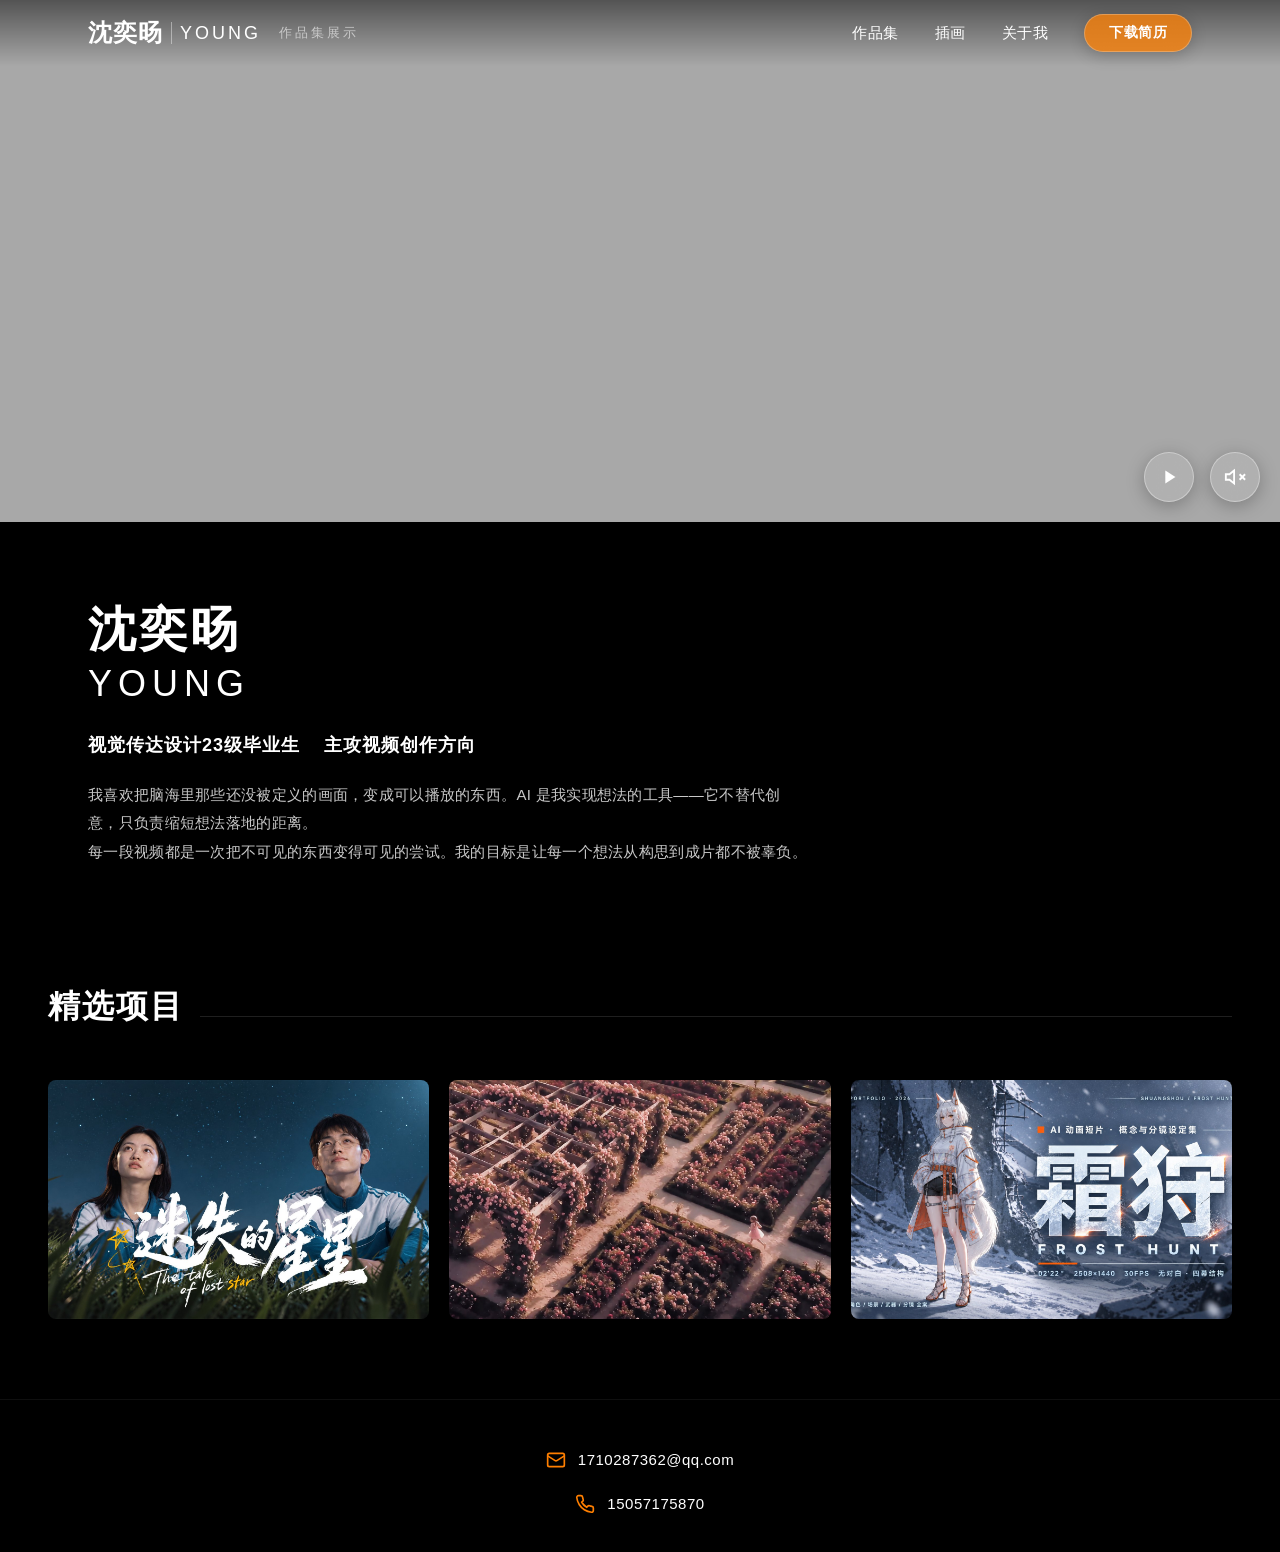
<file: index.html>
<!DOCTYPE html>
<html lang="zh-CN">
<head>
  <meta charset="UTF-8"/>
  <meta name="viewport" content="width=device-width, initial-scale=1.0, maximum-scale=1.0, user-scalable=no"/>
  <title>沈奕旸 YOUNG — 视频创作作品集</title>
  <meta name="description" content="视觉传达设计毕业生，主攻视频创作方向。用视频和AI，把脑海里的画面搬进现实。"/>
  <link rel="preconnect" href="https://1710287362-cpu.github.io"/>
  <link rel="preconnect" href="https://cdn.jsdelivr.net" crossorigin/>
  <link rel="stylesheet" href="./styles/base.css?v=20261111a"/>
  <link rel="stylesheet" href="./styles/home.css?v=20261021b"/>
  <link rel="icon" href="data:image/svg+xml,&lt;svg xmlns='http://www.w3.org/2000/svg' viewBox='0 0 100 100'&gt;&lt;text y='.9em' font-size='90'&gt;Y&lt;/text&gt;&lt;/svg&gt;"/>
</head>
<body class="page-home">

  <!-- ========== 导航栏 ========== -->
  <nav class="site-nav" id="siteNav">
    <div class="nav-inner">
      <a class="brand" href="./index.html">
        <span class="cn">沈奕旸</span>
        <span class="sep"></span>
        <span class="en">YOUNG</span>
        <span class="brand-tag">作品集展示</span>
      </a>
      <div class="nav-right">
        <a class="nav-link" href="./works.html">作品集</a>
        <a class="nav-link" href="./illustrations.html">插画</a>
        <a class="nav-link" href="./about.html">关于我</a>
        <button class="btn-resume" id="btnResume">下载简历</button>
      </div>
    </div>
  </nav>

  <!-- ========== 首屏 ========== -->
  <section class="hero" id="hero">
    <!-- 上半区：视频 -->
    <div class="hero-top">
      <video id="heroVideo" x5-video-player-type="h5" x5-video-player-fullscreen="false" x5-video-orientation="portrait" preload="auto" disablepictureinpicture src="https://lost-stars-100053681187-1505501647.cos.ap-guangzhou.myqcloud.com/portfolio/assets/videos/home.mp4" autoplay="" muted="" loop="" playsinline="" webkit-playsinline="" x5-playsinline=""></video>
      <!-- 视频控制按钮：右下角 -->
      <div class="video-controls">
        <button class="video-ctrl-btn" id="btnPlayPause" aria-label="播放/暂停">
          <svg class="ctrl-icon icon-play" viewBox="0 0 24 24" fill="currentColor"><path d="M8 5v14l11-7z"/></svg>
          <svg class="ctrl-icon icon-pause" viewBox="0 0 24 24" fill="currentColor" style="display:none"><path d="M6 4h4v16H6zM14 4h4v16h-4z"/></svg>
        </button>
        <button class="video-ctrl-btn" id="btnMute" aria-label="静音/取消静音">
          <svg class="ctrl-icon icon-vol-on" viewBox="0 0 24 24" fill="none" stroke="currentColor" stroke-width="2"><path d="M11 5L6 9H2v6h4l5 4V5z"/><path d="M19.07 4.93a10 10 0 010 14.14M15.54 8.46a5 5 0 010 7.07"/></svg>
          <svg class="ctrl-icon icon-vol-off" viewBox="0 0 24 24" fill="none" stroke="currentColor" stroke-width="2" style="display:none"><path d="M11 5L6 9H2v6h4l5 4V5z"/><line x1="23" y1="9" x2="17" y2="15"/><line x1="17" y1="9" x2="23" y2="15"/></svg>
        </button>
      </div>
    </div>

    <!-- 下半区：内容（居中容器 + 左对齐，容器宽与导航一致） -->
    <div class="hero-bottom">
      <div class="hero-inner">
        <div class="hero-name-cn">沈奕旸</div>
        <div class="hero-name-en">YOUNG</div>
        <div class="hero-role">视觉传达设计23级毕业生 &nbsp;&nbsp; 主攻视频创作方向</div>
        <p class="hero-bio">
          我喜欢把脑海里那些还没被定义的画面，变成可以播放的东西。AI 是我实现想法的工具——它不替代创意，只负责缩短想法落地的距离。<br/>
          每一段视频都是一次把不可见的东西变得可见的尝试。我的目标是让每一个想法从构思到成片都不被辜负。
        </p>
      </div>
    </div>
  </section>

  <!-- ========== 精选项目 ========== -->
  <section class="projects-section" id="projects">
    <div class="section-header">
      <h2 class="section-title">精选项目</h2>
      <div class="section-line"></div>
    </div>
    <div class="projects-grid" id="projectsGrid">
      <div class="project-card" data-link="./external/lost-stars-show/index.html" data-title="迷失的星星 · 书本展示网站">
        <img class="project-thumb" src="./assets/images/lost-stars-cover.jpg" alt="《迷失的星星》封面"/>
        <div class="project-overlay">
          <div class="project-name">迷失的星星</div>
          <div class="project-tag">创意短片</div>
          <div class="project-hint">查看完整项目 ↗</div>
        </div>
      </div>
      <div class="project-card" data-link="./external/lafting-site/index.html" data-title="莱福汀 LAFTING · 品牌展示站">
        <img class="project-thumb" src="./assets/images/lafting-cover.jpg" alt="《莱福汀面霜TVC》封面"/>
        <div class="project-overlay">
          <div class="project-name">莱福汀面霜TVC</div>
          <div class="project-tag">创意广告</div>
          <div class="project-hint">查看完整项目 ↗</div>
        </div>
      </div>
      <div class="project-card" data-link="./external/shuangshou/index.html" data-title="霜狩 · 互动展示网站">
        <img class="project-thumb" src="./assets/images/shuangshou-cover.jpg" alt="《霜狩》封面"/>
        <div class="project-overlay">
          <div class="project-name">霜狩</div>
          <div class="project-tag">动画设计</div>
          <div class="project-hint">查看完整项目 ↗</div>
        </div>
      </div>
    </div>
  </section>

  <!-- ========== 底部联系方式 ========== -->
  <footer class="site-footer">
    <div class="footer-contact">
      <div class="contact-item">
        <svg class="icon" viewBox="0 0 24 24" fill="none" stroke="currentColor" stroke-width="2"><rect x="2" y="4" width="20" height="16" rx="2"></rect><path d="m22 7-8.97 5.7a1.94 1.94 0 0 1-2.06 0L2 7"></path></svg>
        <span>1710287362@qq.com</span>
      </div>
      <div class="contact-item">
        <svg class="icon" viewBox="0 0 24 24" fill="none" stroke="currentColor" stroke-width="2"><path d="M22 16.92v3a2 2 0 0 1-2.18 2 19.79 19.79 0 0 1-8.63-3.07 19.5 19.5 0 0 1-6-6 19.79 19.79 0 0 1-3.07-8.67A2 2 0 0 1 4.11 2h3a2 2 0 0 1 2 1.72c.127.96.361 1.903.7 2.81a2 2 0 0 1-.45 2.11L8.09 9.91a16 16 0 0 0 6 6l1.27-1.27a2 2 0 0 1 2.11-.45c.907.339 1.85.573 2.81.7A2 2 0 0 1 22 16.92z"></path></svg>
        <span>15057175870</span>
      </div>
    </div>
  </footer>

  <!-- ========== 下载简历弹窗 ========== -->
  <div class="modal-overlay" id="resumeModal">
    <div class="modal-box">
      <h3>下载简历</h3>
      <p>简历正在上传中，完成后即可下载。<br/>你也可以直接通过邮件联系我。</p>
      <div class="modal-actions">
        <a class="modal-btn download" href="mailto:1710287362@qq.com">邮件联系</a>
        <button class="modal-btn cancel" id="closeModal">关闭</button>
      </div>
    </div>
  </div>

  <!-- ========== 项目视频弹窗 ========== -->
  <div class="video-modal" id="videoModal">
    <button class="video-modal-close" id="closeVideoModal">✕</button>
    <video id="modalVideo" controls="" controlsList="nodownload noplaybackrate noremoteplayback" disablepictureinpicture playsinline="" webkit-playsinline="" x5-playsinline=""></video>
  </div>

  <!-- ========== 站内网站预览（沉浸式打开外部链接） ========== -->
  <div class="site-viewer" id="siteViewer">
    <div class="site-viewer-bar">
      <button class="site-viewer-back" id="siteViewerBack">
        <svg viewBox="0 0 24 24" fill="none" stroke="currentColor" stroke-width="2.5"><path d="M19 12H5M12 19l-7-7 7-7"/></svg>
        返回作品集
      </button>
      <div class="site-viewer-title" id="siteViewerTitle"></div>
      <button class="site-viewer-newtab" id="siteViewerNewTab">在新标签页打开</button>
    </div>
    <div class="site-viewer-loading" id="siteViewerLoading">
      <div class="spinner"></div>
    </div>
    <iframe id="siteFrame" src="" title="项目网站预览"></iframe>
  </div>

  <script src="./scripts/main.js?v=20261111e"></script>

</body></html>
</file>
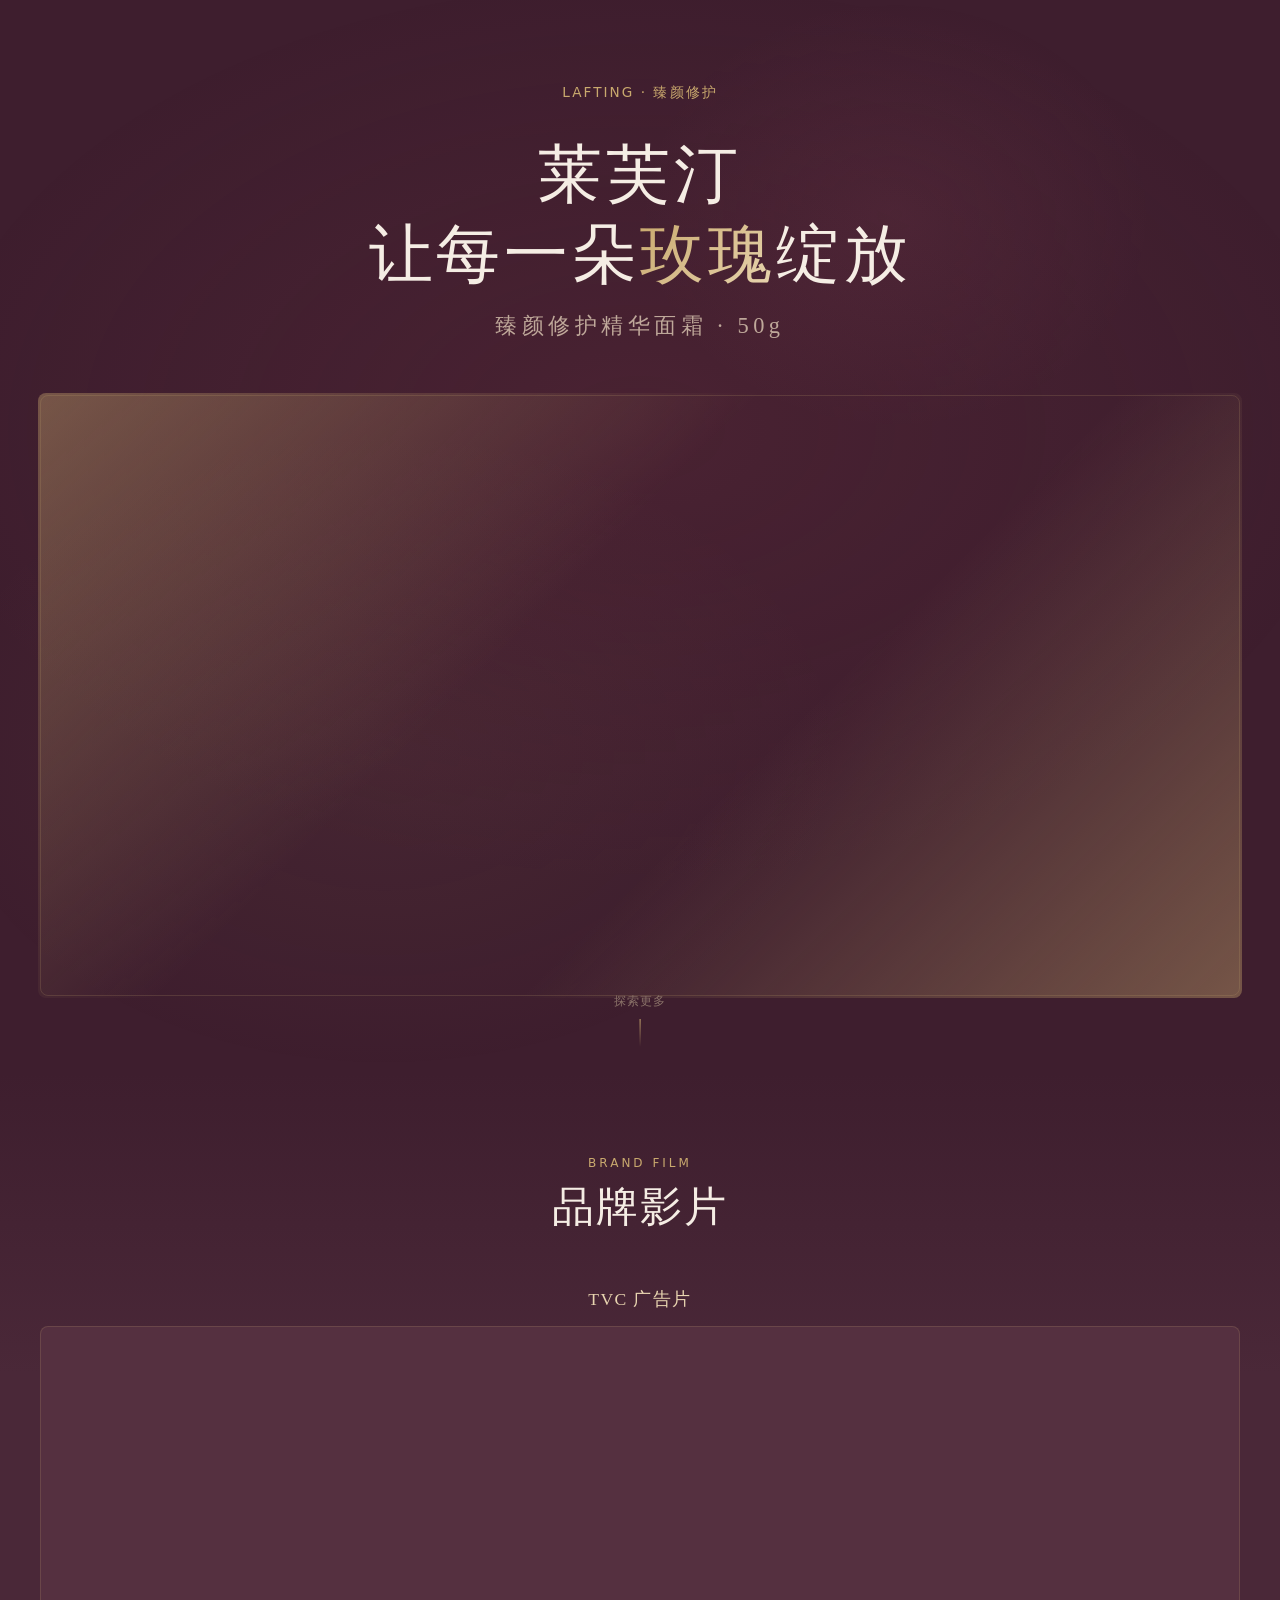
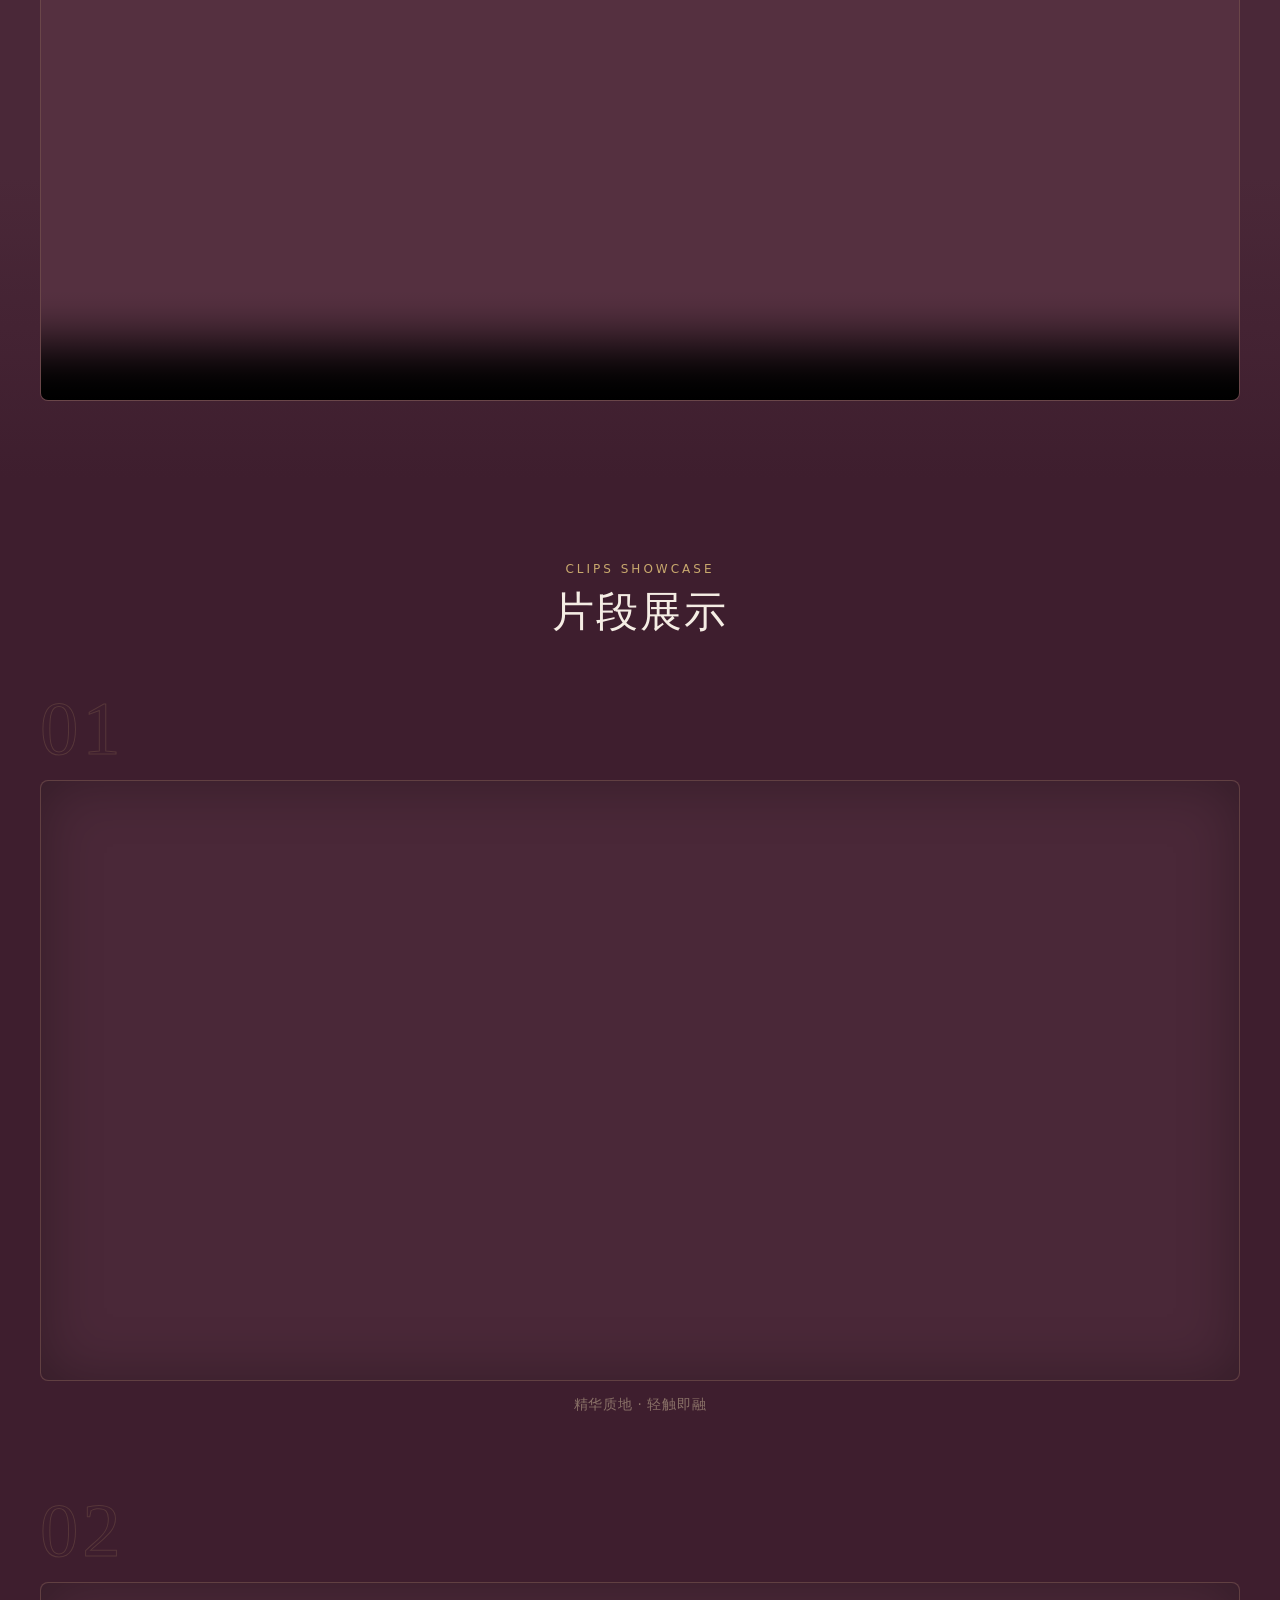
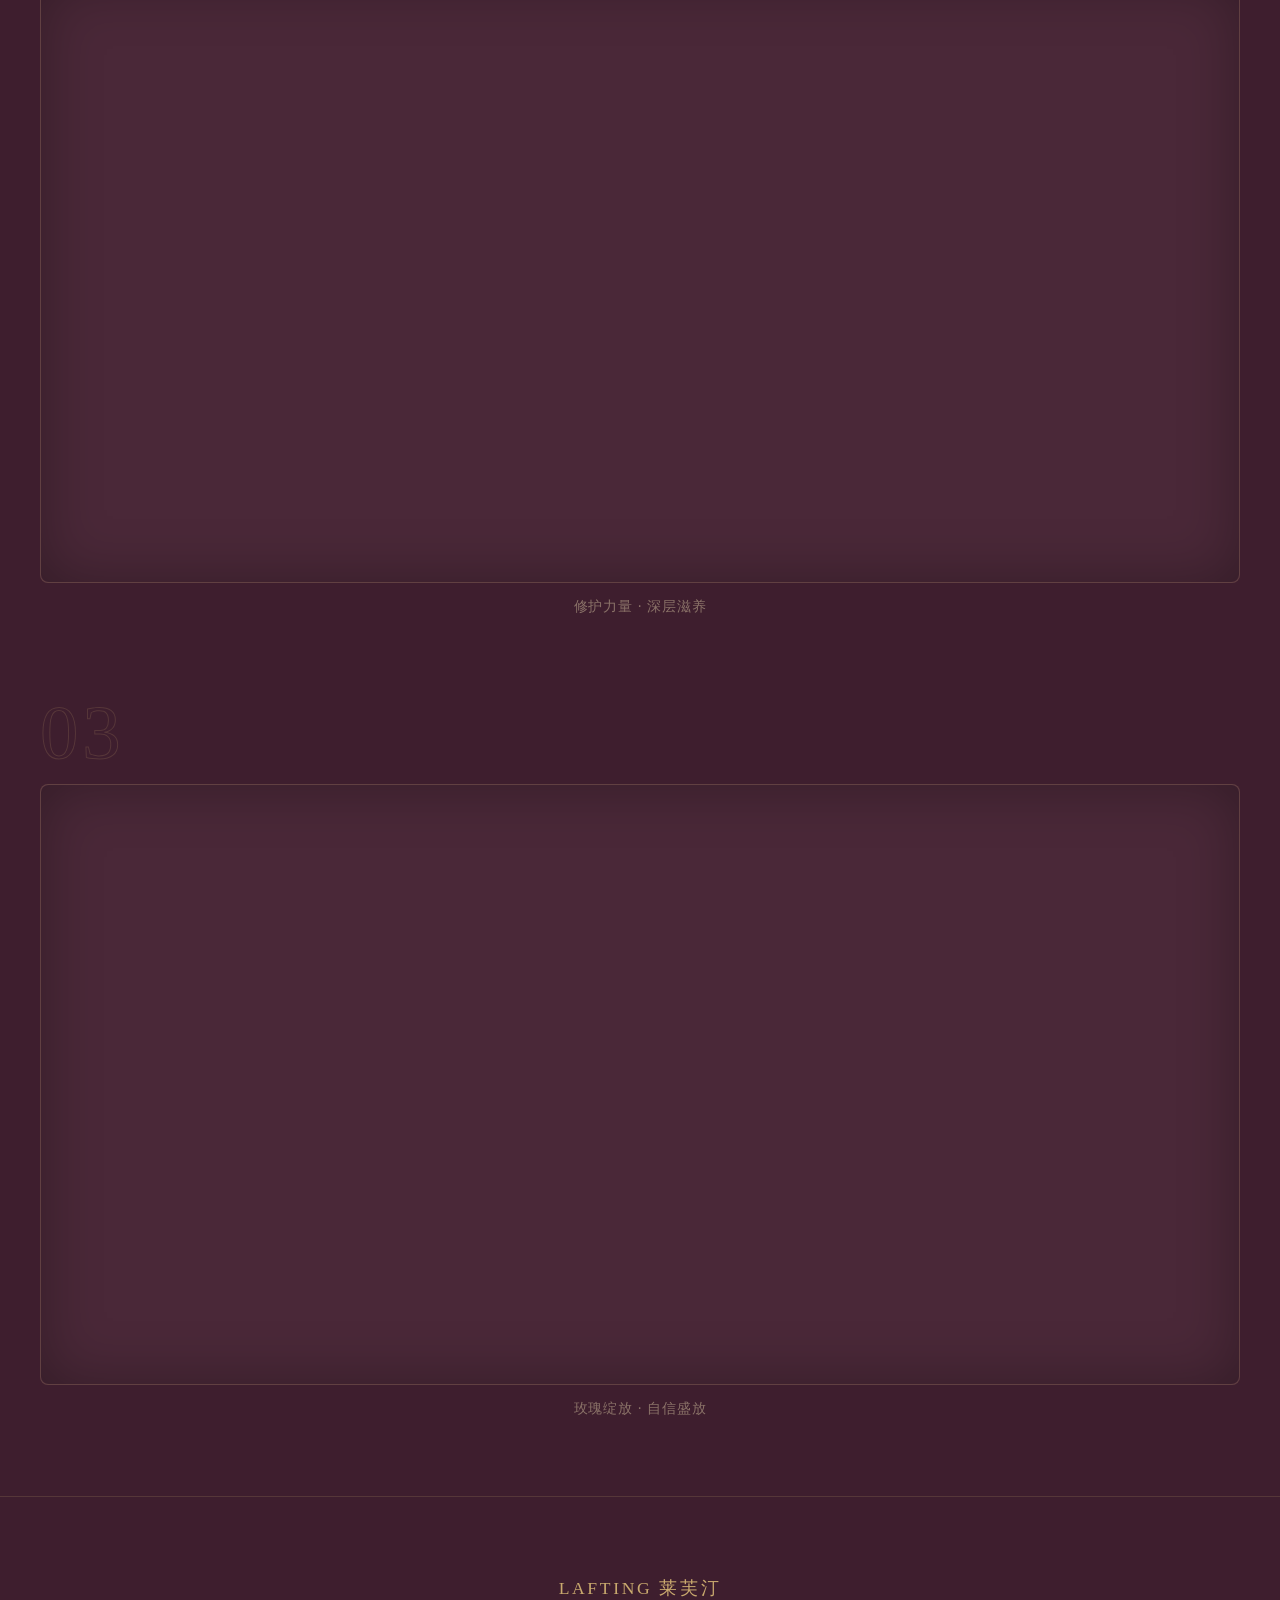
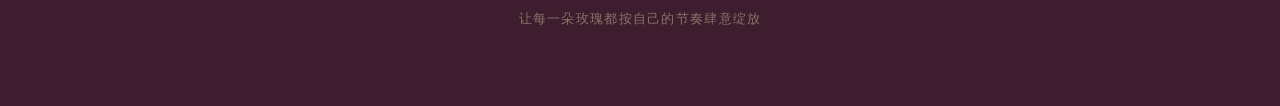
<file: external/lafting-site/index.html>
<!doctype html>
<html lang="zh-CN">
<head>
<meta charset="UTF-8">
<meta name="viewport" content="width=device-width, initial-scale=1.0">
<title>莱芙汀 让每一朵玫瑰绽放</title>
<style>
/* ========== 视觉系统 ========== */
:root {
  --color-canvas: #3E1E2E;
  --color-surface: #4A2838;
  --color-surface-elevated: #553040;
  --color-text-primary: #F5EDE4;
  --color-text-secondary: #BFA89A;
  --color-text-muted: #8A7268;
  --color-gold: #C9A96E;
  --color-gold-light: #E8D5B0;
  --color-rose: #8B3A4A;
  --color-rose-light: #C4627A;
  --color-rose-petal: rgba(196,98,122,0.12);
  --color-divider: rgba(201,169,110,0.18);

  --font-display: ui-serif, Georgia, "Noto Serif SC", "Source Han Serif SC", "STSong", serif;
  --font-body: system-ui, -apple-system, BlinkMacSystemFont, "Segoe UI", "PingFang SC", "Hiragino Sans GB", "Microsoft YaHei", sans-serif;

  --space-xs: clamp(0.25rem, 0.5vw, 0.5rem);
  --space-sm: clamp(0.5rem, 1vw, 1rem);
  --space-md: clamp(1rem, 2vw, 2rem);
  --space-lg: clamp(2rem, 4vw, 4rem);
  --space-xl: clamp(3rem, 6vw, 6rem);
  --space-2xl: clamp(5rem, 10vw, 10rem);

  --radius-sm: 4px;
  --radius-md: 8px;
  --content-max: min(1200px, calc(100vw - 2 * var(--space-md)));
}

/* ========== 基础重置 ========== */
*, *::before, *::after { box-sizing: border-box; margin: 0; padding: 0; }

html { scroll-behavior: smooth; -webkit-font-smoothing: antialiased; }

body {
  background: var(--color-canvas);
  color: var(--color-text-primary);
  font-family: var(--font-body);
  line-height: 1.6;
  overflow-x: hidden;
}

img, video {
  max-width: 100%;
  height: auto;
  display: block;
}

/* ========== 玫瑰花瓣飘落动画 ========== */
.petals-container {
  position: fixed;
  top: 0; left: 0;
  width: 100%; height: 100%;
  pointer-events: none;
  z-index: 1;
  overflow: hidden;
}

.petal {
  position: absolute;
  top: -60px;
  width: 20px;
  height: 24px;
  opacity: 0;
  animation: petalFall linear infinite;
}

.petal svg {
  width: 100%;
  height: 100%;
}

@keyframes petalFall {
  0% {
    opacity: 0;
    transform: translateX(0) rotate(0deg) scale(0.8);
  }
  5% { opacity: 0.6; }
  50% {
    opacity: 0.4;
    transform: translateX(80px) rotate(180deg) scale(1);
  }
  95% { opacity: 0.15; }
  100% {
    opacity: 0;
    transform: translateX(-30px) rotate(360deg) scale(0.6);
    top: 105vh;
  }
}

/* ========== Hero 首屏 ========== */
.hero {
  position: relative;
  min-height: 100vh;
  display: flex;
  flex-direction: column;
  align-items: center;
  justify-content: center;
  padding: var(--space-xl) var(--space-md);
  text-align: center;
  overflow: hidden;
  z-index: 2;
}

.hero::before {
  content: '';
  position: absolute;
  inset: 0;
  background:
    radial-gradient(ellipse 80% 60% at 50% 40%, rgba(139,58,74,0.15) 0%, transparent 70%),
    radial-gradient(ellipse 60% 50% at 30% 70%, rgba(201,169,110,0.06) 0%, transparent 60%),
    radial-gradient(ellipse 40% 40% at 70% 20%, rgba(196,98,122,0.08) 0%, transparent 50%);
  z-index: -1;
}

.hero-badge {
  display: inline-block;
  padding: 0.4em 0;
  font-size: 0.85rem;
  color: var(--color-gold);
  letter-spacing: 0.15em;
  text-align: center;
  margin-bottom: var(--space-md);
}

.hero h1 {
  font-family: var(--font-display);
  font-size: clamp(2rem, 5vw, 4rem);
  font-weight: 400;
  line-height: 1.25;
  color: var(--color-text-primary);
  letter-spacing: 0.06em;
  margin-bottom: var(--space-sm);
}

.hero h1 em {
  font-style: normal;
  background: linear-gradient(135deg, var(--color-gold), var(--color-gold-light));
  -webkit-background-clip: text;
  -webkit-text-fill-color: transparent;
  background-clip: text;
}

.hero-subtitle {
  font-family: var(--font-display);
  font-size: clamp(1rem, 2vw, 1.4rem);
  color: var(--color-text-secondary);
  letter-spacing: 0.2em;
  margin-bottom: var(--space-lg);
}

.hero-image {
  position: relative;
  max-width: var(--content-max);
  width: 100%;
  margin: 0 auto;
}

.hero-image::before {
  content: '';
  position: absolute;
  inset: -2px;
  background: linear-gradient(135deg, var(--color-gold), transparent 40%, transparent 60%, var(--color-gold));
  border-radius: var(--radius-md);
  opacity: 0.4;
  z-index: -1;
}

.hero-image video {
  width: 100%;
  border-radius: var(--radius-md);
  border: 1px solid var(--color-divider);
}

.hero-scroll-hint {
  position: absolute;
  bottom: var(--space-md);
  left: 50%;
  transform: translateX(-50%);
  display: flex;
  flex-direction: column;
  align-items: center;
  gap: 0.5rem;
  color: var(--color-text-muted);
  font-size: 0.75rem;
  letter-spacing: 0.1em;
  animation: scrollBounce 2s ease-in-out infinite;
}

.hero-scroll-hint .arrow {
  width: 1px;
  height: 28px;
  background: linear-gradient(to bottom, var(--color-gold), transparent);
}

@keyframes scrollBounce {
  0%, 100% { transform: translateX(-50%) translateY(0); }
  50% { transform: translateX(-50%) translateY(6px); }
}

/* ========== 通用 Section ========== */
.section {
  position: relative;
  z-index: 2;
  padding: var(--space-xl) var(--space-md);
}

.section-header {
  text-align: center;
  margin-bottom: var(--space-lg);
}

.section-label {
  display: inline-block;
  font-size: 0.75rem;
  color: var(--color-gold);
  letter-spacing: 0.25em;
  text-transform: uppercase;
  margin-bottom: var(--space-xs);
}

.section-title {
  font-family: var(--font-display);
  font-size: clamp(1.5rem, 3.5vw, 2.6rem);
  font-weight: 400;
  color: var(--color-text-primary);
  letter-spacing: 0.05em;
  line-height: 1.3;
}

.section-divider {
  display: none;
}

/* ========== 视频展示区 ========== */
.video-section {
  background:
    linear-gradient(180deg, var(--color-canvas) 0%, var(--color-surface) 30%, var(--color-surface) 70%, var(--color-canvas) 100%);
}

.video-grid {
  max-width: var(--content-max);
  margin: 0 auto;
  display: grid;
  gap: var(--space-lg);
}

.video-item {
  position: relative;
}

.video-item-label {
  font-family: var(--font-display);
  font-size: 1.1rem;
  color: var(--color-gold-light);
  letter-spacing: 0.08em;
  margin-bottom: var(--space-sm);
  text-align: center;
}

.video-wrapper {
  position: relative;
  border-radius: var(--radius-md);
  overflow: hidden;
  border: 1px solid var(--color-divider);
  background: var(--color-surface-elevated);
  aspect-ratio: 16 / 9;
}

.video-wrapper video {
  width: 100%;
  height: 100%;
  object-fit: contain;
}

/* ========== 片段展示区 ========== */
.product-section {
  background: var(--color-canvas);
}

.product-gallery {
  max-width: var(--content-max);
  margin: 0 auto;
  display: flex;
  flex-direction: column;
  gap: var(--space-xl);
}

.product-item {
  position: relative;
}

.product-item-number {
  font-family: var(--font-display);
  font-size: clamp(3rem, 6vw, 5rem);
  color: transparent;
  -webkit-text-stroke: 1px var(--color-divider);
  line-height: 1;
  margin-bottom: var(--space-sm);
  letter-spacing: 0.05em;
}

.product-item-frame {
  position: relative;
  border-radius: var(--radius-md);
  overflow: hidden;
  border: 1px solid var(--color-divider);
  background: var(--color-surface);
}

.product-item-frame::after {
  content: '';
  position: absolute;
  inset: 0;
  border-radius: var(--radius-md);
  box-shadow: inset 0 0 60px rgba(0,0,0,0.3);
  pointer-events: none;
}

.product-item-frame video {
  width: 100%;
}

.product-item-caption {
  margin-top: var(--space-sm);
  font-size: 0.85rem;
  color: var(--color-text-muted);
  letter-spacing: 0.05em;
  text-align: center;
}

/* ========== 页脚 ========== */
.site-footer {
  position: relative;
  z-index: 2;
  text-align: center;
  padding: var(--space-xl) var(--space-md);
  border-top: 1px solid var(--color-divider);
}

.footer-brand {
  font-family: var(--font-display);
  font-size: 1.1rem;
  color: var(--color-gold);
  letter-spacing: 0.15em;
  margin-bottom: var(--space-xs);
}

.footer-tagline {
  font-size: 0.8rem;
  color: var(--color-text-muted);
  letter-spacing: 0.1em;
}

/* ========== 入场动画 ========== */
.reveal {
  opacity: 0;
  transform: translateY(30px);
  transition: opacity 0.8s ease, transform 0.8s ease;
}

.reveal.visible {
  opacity: 1;
  transform: translateY(0);
}

/* ========== 响应式 ========== */
/* 视频区始终单列：与上下图片同宽 */
@media (min-width: 768px) {
  .video-grid {
    grid-template-columns: 1fr;
  }
}

@media (max-width: 767px) {
  .hero {
    min-height: auto;
    padding-top: var(--space-lg);
    padding-bottom: var(--space-lg);
  }

  .product-gallery {
    gap: var(--space-lg);
  }
}

/* ========== 打印 ========== */
@media print {
  .petals-container,
  .hero-scroll-hint,
  .reveal { display: none !important; }

  body {
    background: #fff;
    color: #111;
  }

  .hero h1 em {
    -webkit-text-fill-color: #8B6914;
  }

  .section { padding: 1rem 0; }

  .video-wrapper { border: 1px solid #ccc; }
}

/* ========== 减弱动画 ========== */
@media (prefers-reduced-motion: reduce) {
  .petal { animation: none !important; }
  .reveal { opacity: 1; transform: none; transition: none; }
  .hero-scroll-hint { animation: none; }
}
</style>
</head>
<body>

<!-- 玫瑰花瓣飘落 -->
<div class="petals-container" aria-hidden="true">
  <div class="petal" style="left:5%; animation-duration:12s; animation-delay:0s;">
    <svg viewBox="0 0 20 24" aria-hidden="true"><path d="M10 0 C14 6 18 12 10 24 C2 12 6 6 10 0Z" fill="rgba(196,98,122,0.5)"/></svg>
  </div>
  <div class="petal" style="left:15%; animation-duration:15s; animation-delay:3s;">
    <svg viewBox="0 0 20 24" aria-hidden="true"><path d="M10 0 C14 6 18 12 10 24 C2 12 6 6 10 0Z" fill="rgba(201,169,110,0.35)"/></svg>
  </div>
  <div class="petal" style="left:28%; animation-duration:11s; animation-delay:1.5s;">
    <svg viewBox="0 0 20 24" aria-hidden="true"><path d="M10 0 C14 6 18 12 10 24 C2 12 6 6 10 0Z" fill="rgba(196,98,122,0.4)"/></svg>
  </div>
  <div class="petal" style="left:42%; animation-duration:14s; animation-delay:5s;">
    <svg viewBox="0 0 20 24" aria-hidden="true"><path d="M10 0 C14 6 18 12 10 24 C2 12 6 6 10 0Z" fill="rgba(201,169,110,0.3)"/></svg>
  </div>
  <div class="petal" style="left:55%; animation-duration:13s; animation-delay:2s;">
    <svg viewBox="0 0 20 24" aria-hidden="true"><path d="M10 0 C14 6 18 12 10 24 C2 12 6 6 10 0Z" fill="rgba(196,98,122,0.45)"/></svg>
  </div>
  <div class="petal" style="left:68%; animation-duration:16s; animation-delay:4s;">
    <svg viewBox="0 0 20 24" aria-hidden="true"><path d="M10 0 C14 6 18 12 10 24 C2 12 6 6 10 0Z" fill="rgba(201,169,110,0.25)"/></svg>
  </div>
  <div class="petal" style="left:80%; animation-duration:12s; animation-delay:6s;">
    <svg viewBox="0 0 20 24" aria-hidden="true"><path d="M10 0 C14 6 18 12 10 24 C2 12 6 6 10 0Z" fill="rgba(196,98,122,0.35)"/></svg>
  </div>
  <div class="petal" style="left:92%; animation-duration:14s; animation-delay:1s;">
    <svg viewBox="0 0 20 24" aria-hidden="true"><path d="M10 0 C14 6 18 12 10 24 C2 12 6 6 10 0Z" fill="rgba(196,98,122,0.4)"/></svg>
  </div>
</div>

<!-- Hero 首屏 -->
<header class="hero">
  <div class="hero-badge reveal">LAFTING · 臻颜修护</div>
  <h1 class="reveal">莱芙汀<br>让每一朵<em>玫瑰</em>绽放</h1>
  <p class="hero-subtitle reveal">臻颜修护精华面霜 · 50g</p>
  <div class="hero-image reveal">
    <video x5-video-player-type="h5" x5-video-player-fullscreen="false" x5-video-orientation="portrait" webkit-playsinline x5-playsinline disablepictureinpicture autoplay muted loop playsinline aria-label="莱芙汀臻颜修护精华面霜首屏展示">
      <source src="https://lost-stars-100053681187-1505501647.cos.ap-guangzhou.myqcloud.com/portfolio/external/lafting-site/assets/hero.mp4" type="video/mp4">
    </video>
  </div>
  <div class="hero-scroll-hint" aria-hidden="true">
    <span>探索更多</span>
    <div class="arrow"></div>
  </div>
</header>

<!-- 视频展示区 -->
<main>
<section class="section video-section">
  <div class="section-header reveal">
    <div class="section-label">Brand Film</div>
    <h2 class="section-title">品牌影片</h2>
    <div class="section-divider"></div>
  </div>

  <div class="video-grid">
    <div class="video-item reveal">
      <div class="video-item-label">TVC 广告片</div>
      <div class="video-wrapper">
        <video controls controlsList="nodownload noplaybackrate noremoteplayback" disablepictureinpicture preload="none" poster="https://lost-stars-100053681187-1505501647.cos.ap-guangzhou.myqcloud.com/portfolio/external/lafting-site/assets/tvc_cover.jpg">
          <source src="https://lost-stars-100053681187-1505501647.cos.ap-guangzhou.myqcloud.com/portfolio/external/lafting-site/assets/tvc_ad_720p.mp4" type="video/mp4">
        </video>
      </div>
    </div>

  </div>
</section>

<!-- 片段展示区 -->
<section class="section product-section">
  <div class="section-header reveal">
    <div class="section-label">Clips Showcase</div>
    <h2 class="section-title">片段展示</h2>
    <div class="section-divider"></div>
  </div>

  <div class="product-gallery">
    <div class="product-item reveal">
      <div class="product-item-number">01</div>
      <div class="product-item-frame">
        <video x5-video-player-type="h5" x5-video-player-fullscreen="false" x5-video-orientation="portrait" webkit-playsinline x5-playsinline disablepictureinpicture autoplay muted loop playsinline preload="none" aria-label="莱芙汀面霜产品展示一">
          <source data-src="https://lost-stars-100053681187-1505501647.cos.ap-guangzhou.myqcloud.com/portfolio/external/lafting-site/assets/clip1.mp4" type="video/mp4">
        </video>
      </div>
      <div class="product-item-caption">精华质地 · 轻触即融</div>
    </div>

    <div class="product-item reveal">
      <div class="product-item-number">02</div>
      <div class="product-item-frame">
        <video x5-video-player-type="h5" x5-video-player-fullscreen="false" x5-video-orientation="portrait" webkit-playsinline x5-playsinline disablepictureinpicture autoplay muted loop playsinline preload="none" aria-label="莱芙汀面霜产品展示二">
          <source data-src="https://lost-stars-100053681187-1505501647.cos.ap-guangzhou.myqcloud.com/portfolio/external/lafting-site/assets/clip2.mp4" type="video/mp4">
        </video>
      </div>
      <div class="product-item-caption">修护力量 · 深层滋养</div>
    </div>

    <div class="product-item reveal">
      <div class="product-item-number">03</div>
      <div class="product-item-frame">
        <video x5-video-player-type="h5" x5-video-player-fullscreen="false" x5-video-orientation="portrait" webkit-playsinline x5-playsinline disablepictureinpicture autoplay muted loop playsinline preload="none" aria-label="莱芙汀面霜产品展示三">
          <source data-src="https://lost-stars-100053681187-1505501647.cos.ap-guangzhou.myqcloud.com/portfolio/external/lafting-site/assets/clip3.mp4" type="video/mp4">
        </video>
      </div>
      <div class="product-item-caption">玫瑰绽放 · 自信盛放</div>
    </div>
  </div>
</section>

</main>

<!-- 页脚 -->
<footer class="site-footer">
  <div class="footer-brand">LAFTING 莱芙汀</div>
  <div class="footer-tagline">让每一朵玫瑰都按自己的节奏肆意绽放</div>
</footer>

<script>
// 视频懒加载：滚动到可视区域才加载视频
(function() {
  var lazyVideos = document.querySelectorAll('video source[data-src]');
  if (!lazyVideos.length) return;

  function loadVideo(video) {
    var sources = video.querySelectorAll('source[data-src]');
    sources.forEach(function(src) {
      src.src = src.getAttribute('data-src');
      src.removeAttribute('data-src');
    });
    video.load();
    // autoplay 的视频在加载后尝试播放
    if (video.hasAttribute('autoplay')) {
      var playPromise = video.play();
      if (playPromise) {
        playPromise.catch(function() { /* 浏览器限制时静默失败 */ });
      }
    }
  }

  if (!('IntersectionObserver' in window)) {
    // 不支持 IntersectionObserver 时全部加载
    lazyVideos.forEach(function(src) {
      loadVideo(src.closest('video'));
    });
    return;
  }

  var videoObserver = new IntersectionObserver(function(entries) {
    entries.forEach(function(entry) {
      if (entry.isIntersecting) {
        var video = entry.target;
        loadVideo(video);
        videoObserver.unobserve(video);
      }
    });
  }, { threshold: 0.1, rootMargin: '200px 0px' }); // 提前200px开始加载

  lazyVideos.forEach(function(src) {
    videoObserver.observe(src.closest('video'));
  });
})();

// 入场动画：Intersection Observer
(function() {
  var els = document.querySelectorAll('.reveal');
  if (!els.length) return;

  if (!('IntersectionObserver' in window)) {
    els.forEach(function(el) { el.classList.add('visible'); });
    return;
  }

  var observer = new IntersectionObserver(function(entries) {
    entries.forEach(function(entry) {
      if (entry.isIntersecting) {
        entry.target.classList.add('visible');
        observer.unobserve(entry.target);
      }
    });
  }, { threshold: 0.12, rootMargin: '0px 0px -40px 0px' });

  els.forEach(function(el) { observer.observe(el); });
})();

// 页内锚点平滑滚动
document.querySelectorAll('a[href^="#"]').forEach(function(a) {
  a.addEventListener('click', function(e) {
    var id = this.getAttribute('href').slice(1);
    var target = document.getElementById(id);
    if (target) {
      e.preventDefault();
      target.scrollIntoView({ behavior: 'smooth' });
    }
  });
});
</script>

</body>
</html>
</file>
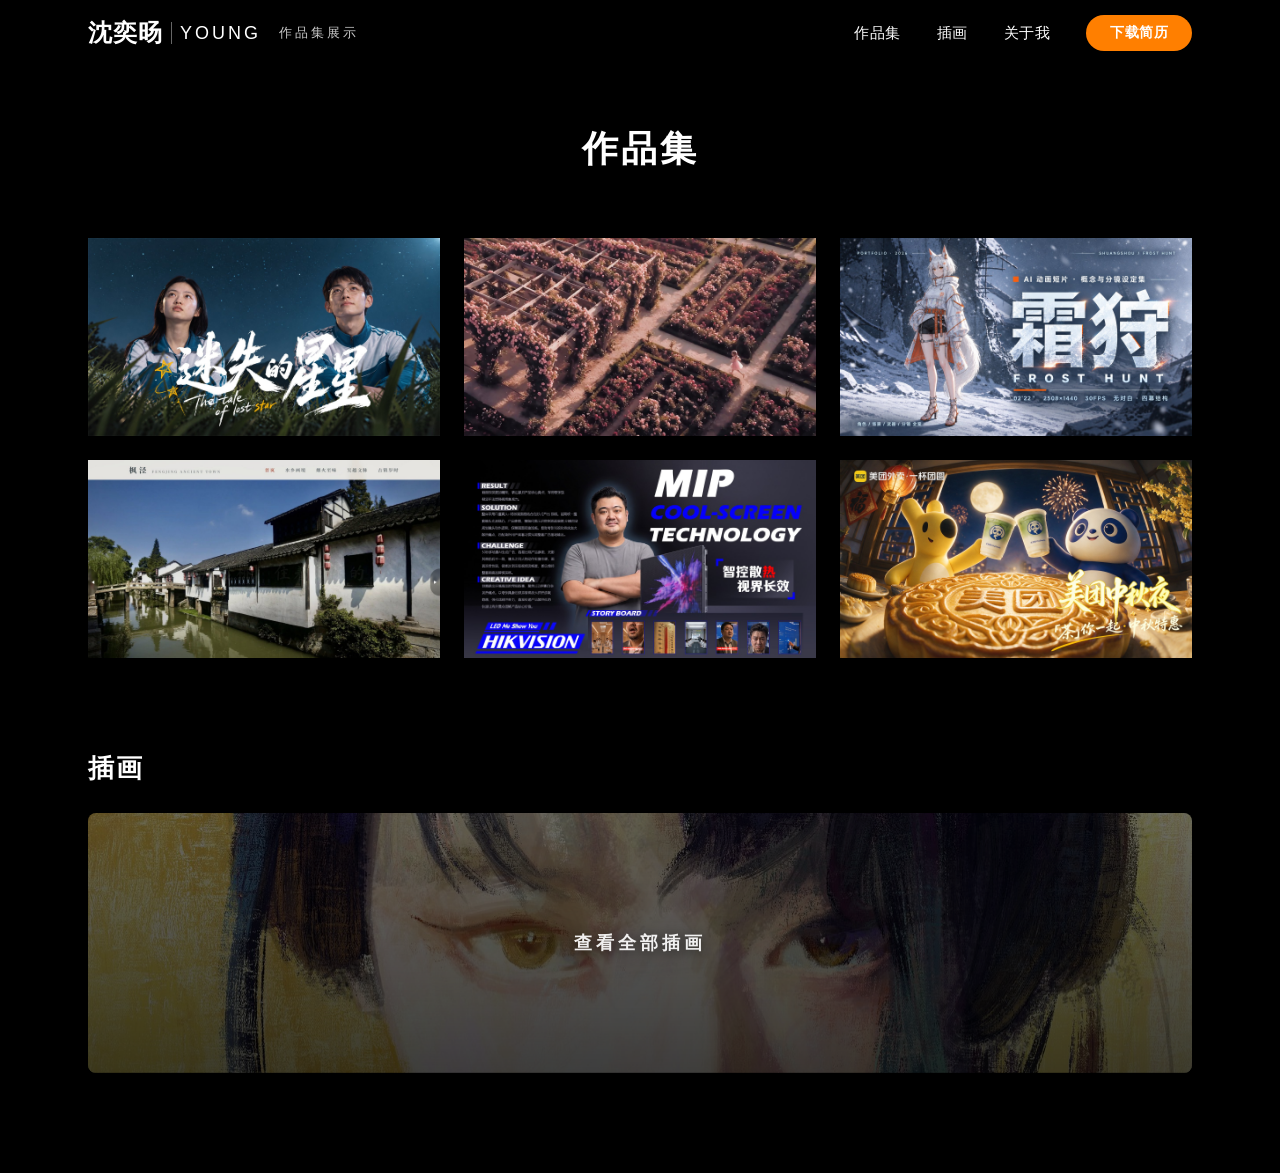
<file: works.html>
<!doctype html>
<html lang="zh-CN">
  <head>
    <meta charset="UTF-8" />
    <meta name="viewport" content="width=device-width, initial-scale=1.0" />
    <meta name="description" content="沈奕旸 YOUNG 作品集" />
    <link rel="preconnect" href="https://1710287362-cpu.github.io" />
    <link rel="preconnect" href="https://cdn.jsdelivr.net" crossorigin />
    <title>作品集 | 沈奕旸 YOUNG</title>
    <link rel="stylesheet" href="./styles/base.css?v=20261111a" />
    <link rel="stylesheet" href="./styles/works.css?v=20261026d" />
    <link rel="stylesheet" href="./styles/illustrations.css?v=20261026c" />
  </head>
  <body>
    <!-- 顶部导航（深色页面） -->
    <nav class="site-nav on-dark">
      <div class="nav-inner">
        <a class="brand" href="./index.html">
          <span class="cn">沈奕旸</span>
          <span class="sep"></span>
          <span class="en">YOUNG</span>
          <span class="brand-tag">作品集展示</span>
        </a>
        <div class="nav-right">
          <a class="nav-link active" href="./works.html">作品集</a>
          <a class="nav-link" href="./illustrations.html">插画</a>
          <a class="nav-link" href="./about.html">关于我</a>
          <button class="btn-resume" id="btnResume">下载简历</button>
        </div>
      </div>
    </nav>

    <main class="page works-page">
      <div class="works-inner">
        <h1 class="works-title">作品集</h1>

        <div class="works-grid">
          <!-- 作品卡片 1：迷失的星星 · 上面视频 + 下面提案排版 -->
          <div class="work-card" data-project
               data-title="迷失的星星 · 创意短片"
               data-video="https://lost-stars-100053681187-1505501647.cos.ap-guangzhou.myqcloud.com/portfolio/assets/videos/lost-stars.mp4"
               data-poster="./assets/images/lost-stars-cover.jpg"
               data-imgs="./assets/images/lost-stars-poster-1.jpg?v=2,./assets/images/lost-stars-poster-2.jpg?v=2">
            <img class="thumb" src="./assets/images/lost-stars-cover.jpg" alt="《迷失的星星》封面" />
            <div class="overlay">
              <span class="work-num">1.</span>
              <span class="work-name">迷失的星星</span>
              <span class="work-cat">创意短片</span>
            </div>
          </div>

          <!-- 作品卡片 2：莱福汀面霜TVC · 上面视频 + 下面提案排版 -->
          <div class="work-card" data-project
               data-title="莱福汀面霜TVC · 创意广告"
               data-video="https://lost-stars-100053681187-1505501647.cos.ap-guangzhou.myqcloud.com/portfolio/assets/videos/lafting-tvc.mp4"
               data-poster="./assets/images/lafting-cover.jpg"
               data-imgs="./assets/images/lafting-poster-1.jpg?v=2,./assets/images/lafting-poster-2.jpg?v=2,./assets/images/lafting-poster-3.jpg?v=2">
            <img class="thumb" src="./assets/images/lafting-cover.jpg" alt="《莱福汀面霜TVC》封面" />
            <div class="overlay">
              <span class="work-num">2.</span>
              <span class="work-name">莱福汀面霜TVC</span>
              <span class="work-cat">创意广告</span>
            </div>
          </div>

          <!-- 作品卡片 3：霜狩 · 上面视频 + 下面展示图 -->
          <div class="work-card" data-project
               data-title="霜狩 · 动画设计"
               data-video="https://lost-stars-100053681187-1505501647.cos.ap-guangzhou.myqcloud.com/portfolio/assets/videos/shuangshou.mp4"
               data-poster="./assets/images/shuangshou-cover.jpg"
               data-imgs="./assets/images/shuangshou-poster-1.jpg?v=2,./assets/images/shuangshou-poster-2.jpg?v=2,./assets/images/shuangshou-poster-3.jpg?v=2,./assets/images/shuangshou-poster-4.jpg?v=2">
            <img class="thumb" src="./assets/images/shuangshou-cover.jpg" alt="《霜狩》封面" />
            <div class="overlay">
              <span class="work-num">3.</span>
              <span class="work-name">霜狩</span>
              <span class="work-cat">动画设计</span>
            </div>
          </div>

          <!-- 作品卡片 4：枫泾古镇宣传网页 · 上面网页 + 下面设计展板 -->
          <div class="work-card" data-project
               data-title="枫泾古镇 · 宣传网页设计"
               data-site="./external/fengjing/"
               data-siteurl="https://1710287362-cpu.github.io/fengjingguzhen/"
               data-sitecaption="枫泾古镇宣传网页 · 可滚动浏览"
               data-caption="作品集展板 · 设计说明"
               data-imgs="https://lost-stars-100053681187-1505501647.cos.ap-guangzhou.myqcloud.com/portfolio/assets/images/fengjing-board-1.jpg?v=2,https://lost-stars-100053681187-1505501647.cos.ap-guangzhou.myqcloud.com/portfolio/assets/images/fengjing-board-2.jpg?v=2,https://lost-stars-100053681187-1505501647.cos.ap-guangzhou.myqcloud.com/portfolio/assets/images/fengjing-board-3.jpg?v=2,https://lost-stars-100053681187-1505501647.cos.ap-guangzhou.myqcloud.com/portfolio/assets/images/fengjing-board-4.jpg?v=2">
            <img class="thumb" src="./assets/images/fengjing-cover.jpg" alt="枫泾古镇宣传网页" />
            <div class="overlay">
              <span class="work-num">4.</span>
              <span class="work-name">枫泾古镇宣传网页</span>
              <span class="work-cat">网页设计</span>
            </div>
          </div>

          <!-- 作品卡片 5：海康威视海外口播广告 · 上面视频 + 中间培训网站 + 下面展示图 -->
          <div class="work-card" data-project
               data-title="海康威视海外口播广告 · AI口播广告"
               data-video="https://lost-stars-100053681187-1505501647.cos.ap-guangzhou.myqcloud.com/portfolio/assets/videos/hikvision-led.mp4"
               data-poster="./assets/images/hikvision-cover.jpg"
               data-site="./external/hikvision/index.html"
               data-siteurl="https://1710287362-cpu.github.io/hikvision-website/"
               data-sitecaption="海康威视 AIGC 视觉设计培训网站 · 可滚动浏览"
               data-imgs="./assets/images/hikvision-poster-1.jpg?v=2,./assets/images/hikvision-poster-2.jpg?v=2,./assets/images/hikvision-poster-3.jpg?v=2,./assets/images/hikvision-poster-4.jpg?v=2">
            <img class="thumb" src="./assets/images/hikvision-cover.jpg" alt="海康威视海外口播广告封面" />
            <div class="overlay">
              <span class="work-num">5.</span>
              <span class="work-name">海康威视海外口播广告</span>
              <span class="work-cat">AI口播广告</span>
            </div>
          </div>

          <!-- 作品卡片 6：美团联名动态海报 · 上面双视频 + 下面展示图 -->
          <div class="work-card" data-project
               data-title="美团联名动态海报 · 动态海报"
               data-video="https://lost-stars-100053681187-1505501647.cos.ap-guangzhou.myqcloud.com/portfolio/assets/images/meituan-popmart.webp,https://lost-stars-100053681187-1505501647.cos.ap-guangzhou.myqcloud.com/portfolio/assets/images/meituan-chabaidao.webp"
               data-imgs="./assets/images/meituan-poster-1.jpg?v=2,./assets/images/meituan-poster-2.jpg?v=2,./assets/images/meituan-poster-3.jpg?v=2,./assets/images/meituan-poster-4.jpg?v=2">
            <img class="thumb" src="./assets/images/meituan-cover.jpg" alt="美团联名动态海报封面" />
            <div class="overlay">
              <span class="work-num">6.</span>
              <span class="work-name">美团联名动态海报</span>
              <span class="work-cat">动态海报</span>
            </div>
          </div>
        </div>

        <!-- 插画板块横幅（纯展示，可拖动查看全图） -->
        <section class="illus-entry">
          <h2 class="illus-entry-title">插画</h2>
          <div class="illus-entry-card" id="illusBanner" role="img" aria-label="插画作品横幅，点击查看全部插画">
            <img src="./assets/illustrations/ill-banner-05.jpg?v=3" alt="插画作品横幅" />
            <div class="illus-entry-mask">
              <span class="illus-entry-label">查看全部插画</span>
            </div>
          </div>
        </section>
      </div>
    </main>

    <!-- 下载简历弹窗 -->
    <div class="modal-overlay" id="resumeModal">
      <div class="modal-box">
        <h3>下载简历</h3>
        <p>选择您需要的简历文件格式进行下载。</p>
        <div class="modal-actions">
          <button class="modal-btn cancel" id="closeModal">取消</button>
          <button class="modal-btn download" id="do-download">下载 PDF</button>
        </div>
      </div>
    </div>

    <!-- 项目视频弹窗 -->
    <div class="video-modal" id="videoModal">
      <button class="video-modal-close" id="closeVideoModal">✕</button>
      <video id="modalVideo" controls="" controlsList="nodownload noplaybackrate noremoteplayback" disablepictureinpicture playsinline="" webkit-playsinline="" x5-playsinline=""></video>
    </div>

    <!-- 站内网站预览（沉浸式打开外部链接） -->
    <div class="site-viewer" id="siteViewer">
      <div class="site-viewer-bar">
        <button class="site-viewer-back" id="siteViewerBack">
          <svg viewBox="0 0 24 24" fill="none" stroke="currentColor" stroke-width="2.5"><path d="M19 12H5M12 19l-7-7 7-7"/></svg>
          返回作品集
        </button>
        <div class="site-viewer-title" id="siteViewerTitle"></div>
        <button class="site-viewer-newtab" id="siteViewerNewTab">在新标签页打开</button>
      </div>
      <div class="site-viewer-loading" id="siteViewerLoading">
        <div class="spinner"></div>
      </div>
      <iframe id="siteFrame" src="" title="项目网站预览"></iframe>
    </div>

    <!-- 项目详情视图：上面视频 + 下面提案排版（内容动态填充） -->
    <div class="project-viewer" id="projectViewer">
      <div class="site-viewer-bar">
        <button class="site-viewer-back" id="projectViewerBack">
          <svg viewBox="0 0 24 24" fill="none" stroke="currentColor" stroke-width="2.5"><path d="M19 12H5M12 19l-7-7 7-7"/></svg>
          返回作品集
        </button>
        <div class="site-viewer-title" id="projectViewerTitle"></div>
        <button class="site-viewer-newtab" id="projectViewerNewTab" style="visibility:hidden">在新标签页打开</button>
      </div>
      <div class="project-viewer-body">
        <video id="projectViewerVideo" controls controlsList="nodownload noplaybackrate noremoteplayback" disablepictureinpicture playsinline webkit-playsinline x5-playsinline></video>
        <div class="project-viewer-caption" id="projectViewerSiteCaption" style="display:none"></div>
        <iframe id="projectViewerSite" class="project-viewer-site" src="" title="作品网页预览"></iframe>
        <div class="project-viewer-caption" id="projectViewerCaption">创意提案 · 排版设计</div>
        <div class="project-viewer-imgs" id="projectViewerImgs"></div>
      </div>
    </div>

    <script src="./scripts/main.js?v=20261111e"></script>
  </body>
</html>
</file>
<file: styles/base.css>
/* ============================================
   沈奕旸 YOUNG 作品集 - 全局基础样式
   ============================================ */

/* ---------- CSS 变量 ---------- */
:root {
  --black: #000000;
  --gray-bg: #a8a8a8;
  --white: #ffffff;
  --orange: #ff7f00;
  --text-muted: #c8c8c8;
  --text-dim: #999999;
  --nav-h: 66px;
}

/* ---------- 重置 ---------- */
*, *::before, *::after {
  margin: 0;
  padding: 0;
  box-sizing: border-box;
}

html {
  scroll-behavior: smooth;
  -webkit-text-size-adjust: 100%;
}

body {
  background: var(--black);
  color: var(--white);
  font-family: -apple-system, BlinkMacSystemFont, 'Segoe UI', 'PingFang SC',
    'Hiragino Sans GB', 'Microsoft YaHei', 'Helvetica Neue', Arial, sans-serif;
  -webkit-font-smoothing: antialiased;
  -moz-osx-font-smoothing: grayscale;
  overflow-x: hidden;
  line-height: 1.6;
}

a {
  text-decoration: none;
  color: inherit;
}

img, video {
  max-width: 100%;
  display: block;
}

button {
  font-family: inherit;
  cursor: pointer;
}

/* ============================================
   顶部导航栏（居中容器，品牌左/链接右，整体轴对称）
   ============================================ */
.site-nav {
  position: fixed;
  top: 0;
  left: 0;
  right: 0;
  z-index: 100;
  height: var(--nav-h);
  display: flex;
  align-items: center;
  justify-content: center;
  background: linear-gradient(to bottom, rgba(0,0,0,0.5) 0%, transparent 100%);
  transition: background 0.3s ease;
}

.site-nav.scrolled {
  background: rgba(0, 0, 0, 0.92);
  backdrop-filter: blur(12px);
  -webkit-backdrop-filter: blur(12px);
}

.nav-inner {
  width: 100%;
  max-width: 1200px;
  padding: 0 48px;
  display: flex;
  align-items: center;
  justify-content: space-between;
}

.brand {
  display: flex;
  align-items: center;
  gap: 8px;
  font-size: 22px;
  font-weight: 700;
  letter-spacing: 1px;
  cursor: pointer;
  user-select: none;
  transition: opacity 0.3s ease;
  flex-shrink: 0;
}
.brand:hover { opacity: 0.75; }

.brand .cn { font-size: 24px; }
.brand .en { font-size: 18px; font-weight: 400; letter-spacing: 3px; }
.brand .brand-tag {
  font-size: 13px;
  font-weight: 400;
  letter-spacing: 3px;
  color: var(--text-muted);
  margin-left: 10px;
  white-space: nowrap;
}
.brand .sep {
  width: 1px;
  height: 22px;
  background: rgba(255,255,255,0.4);
  display: inline-block;
}

.nav-right {
  display: flex;
  align-items: center;
  gap: 36px;
  flex-shrink: 0;
}

.nav-link {
  font-size: 15px;
  font-weight: 400;
  letter-spacing: 0.5px;
  cursor: pointer;
  transition: opacity 0.3s ease;
}
.nav-link:hover { opacity: 0.7; }

.btn-resume {
  background: var(--orange);
  color: var(--white);
  border: none;
  border-radius: 24px;
  padding: 9px 24px;
  font-size: 14px;
  font-weight: 600;
  letter-spacing: 0.5px;
  cursor: pointer;
  transition: transform 0.2s ease, opacity 0.2s ease;
}
.btn-resume:hover {
  transform: translateY(-1px);
  opacity: 0.92;
}

/* ============================================
   下载简历弹窗
   ============================================ */
.modal-overlay {
  display: none;
  position: fixed;
  inset: 0;
  background: rgba(0, 0, 0, 0.65);
  z-index: 200;
  align-items: center;
  justify-content: center;
  backdrop-filter: blur(4px);
  -webkit-backdrop-filter: blur(4px);
}
.modal-overlay.show { display: flex; }

.modal-box {
  background: #1a1a1a;
  color: var(--white);
  border-radius: 16px;
  width: 90%;
  max-width: 420px;
  padding: 40px 32px 32px;
  text-align: center;
  box-shadow: 0 24px 80px rgba(0, 0, 0, 0.6);
  animation: modalIn 0.3s cubic-bezier(0.16, 1, 0.3, 1);
  border: 1px solid rgba(255,255,255,0.08);
}
@keyframes modalIn {
  from { transform: scale(0.9); opacity: 0; }
  to { transform: scale(1); opacity: 1; }
}

.modal-box h3 {
  font-size: 20px;
  margin-bottom: 10px;
  font-weight: 700;
}

.modal-box p {
  font-size: 14px;
  color: var(--text-dim);
  margin-bottom: 28px;
  line-height: 1.6;
}

.modal-actions {
  display: flex;
  gap: 12px;
  justify-content: center;
}

.modal-btn {
  flex: 1;
  border: none;
  border-radius: 10px;
  padding: 13px 0;
  font-size: 15px;
  font-weight: 600;
  cursor: pointer;
  transition: transform 0.15s ease;
}
.modal-btn:hover { transform: translateY(-1px); }

.modal-btn.download {
  background: var(--orange);
  color: #fff;
}

.modal-btn.cancel {
  background: rgba(255,255,255,0.1);
  color: var(--white);
}

/* ============================================
   页面通用滚动
   ============================================ */
html, body {
  overflow-x: hidden;
}

/* ============================================
   站内打开外部网站（沉浸式预览 + 返回导航）
   ============================================ */
.site-viewer {
  display: none;
  position: fixed;
  inset: 0;
  background: var(--black);
  z-index: 400;
  flex-direction: column;
}

.site-viewer.show { display: flex; }

.site-viewer-bar {
  height: var(--nav-h);
  flex-shrink: 0;
  display: flex;
  align-items: center;
  justify-content: space-between;
  padding: 0 48px;
  background: rgba(10, 10, 10, 0.98);
  border-bottom: 1px solid rgba(255,255,255,0.08);
  position: relative;
}

.site-viewer-back {
  display: flex;
  align-items: center;
  gap: 8px;
  background: var(--orange);
  color: #fff;
  border: none;
  border-radius: 24px;
  padding: 8px 22px;
  font-size: 14px;
  font-weight: 600;
  letter-spacing: 0.5px;
  cursor: pointer;
  transition: transform 0.2s ease, opacity 0.2s ease;
}
.site-viewer-back:hover { transform: translateY(-1px); opacity: 0.92; }
.site-viewer-back svg { width: 16px; height: 16px; }

.site-viewer-title {
  position: absolute;
  left: 50%;
  transform: translateX(-50%);
  max-width: 50%;
  pointer-events: none;
  font-size: 14px;
  color: var(--text-muted);
  letter-spacing: 0.5px;
  white-space: nowrap;
  overflow: hidden;
  text-overflow: ellipsis;
}

.site-viewer-newtab {
  font-size: 13px;
  color: var(--text-dim);
  cursor: pointer;
  transition: color 0.2s ease;
  background: none;
  border: none;
  letter-spacing: 0.5px;
}
.site-viewer-newtab:hover { color: var(--orange); }

.site-viewer iframe {
  flex: 1;
  width: 100%;
  border: none;
  background: #000;
}

/* 加载动画 */
.site-viewer-loading {
  position: absolute;
  top: var(--nav-h);
  left: 0;
  right: 0;
  bottom: 0;
  display: flex;
  align-items: center;
  justify-content: center;
  background: #000;
  z-index: 1;
}

.site-viewer-loading .spinner {
  width: 42px;
  height: 42px;
  border-radius: 50%;
  border: 3px solid rgba(255,255,255,0.15);
  border-top-color: var(--orange);
  animation: siteViewerSpin 0.8s linear infinite;
}

@keyframes siteViewerSpin {
  to { transform: rotate(360deg); }
}

@media (max-width: 768px) {
  :root { --nav-h: 52px; }
  .site-viewer-bar { padding: 0 16px; gap: 12px; }
  .site-viewer-title { font-size: 12px; }
  .site-viewer-back { padding: 6px 16px; font-size: 13px; }
  .site-viewer-newtab { font-size: 12px; white-space: nowrap; }
}

/* ============================================
   项目详情视图：上视频 + 下排版（可滚动）
   ============================================ */
.project-viewer {
  display: none;
  position: fixed;
  inset: 0;
  background: var(--black);
  z-index: 400;
  flex-direction: column;
}

.project-viewer.show { display: flex; }

.project-viewer-body {
  flex: 1;
  overflow-y: auto;
  -webkit-overflow-scrolling: touch;
  display: flex;
  flex-direction: column;
  align-items: center;
  padding: 32px 24px 80px;
  gap: 28px;
}

/* 子元素保持自身高度，超出时由容器滚动（防止 flex 压缩把内嵌网页压扁） */
.project-viewer-body > * {
  flex-shrink: 0;
}

.project-viewer-body video {
  width: 100%;
  max-width: 1080px;
  max-height: 82vh;
  object-fit: contain;
  border-radius: 10px;
  background: #000;
  outline: none;
}

/* 详情视图内嵌网页（网页设计类项目）：近全屏高度 */
.project-viewer-site {
  display: none;
  width: 100%;
  max-width: 1560px;
  height: 88vh;
  min-height: 480px;
  border: none;
  border-radius: 10px;
  background: #fff;
}

/* 多视频容器（如：美团双动态海报） */
#projectViewerVideos {
  display: flex;
  flex-direction: column;
  align-items: center;
  gap: 28px;
  width: 100%;
}

.project-viewer-caption {
  font-size: 15px;
  letter-spacing: 3px;
  color: var(--text-muted);
  margin-top: 12px;
  display: flex;
  align-items: center;
  gap: 16px;
}
.project-viewer-caption::before,
.project-viewer-caption::after {
  content: '';
  width: 48px;
  height: 1px;
  background: rgba(255,255,255,0.15);
}

.project-viewer-body img {
  width: 100%;
  max-width: 1080px;
  border-radius: 10px;
  display: block;
}

.project-viewer-imgs {
  display: flex;
  flex-direction: column;
  align-items: center;
  gap: 28px;
  width: 100%;
}

/* ============================================
   移动端适配：单行紧凑导航
   ============================================ */
@media (max-width: 768px) {
  :root { --nav-h: 52px; }

  .nav-inner {
    padding: 0 16px;
    justify-content: space-between;
  }

  .brand .cn { font-size: 16px; }
  .brand .en { font-size: 12px; letter-spacing: 2px; }
  .brand .brand-tag {
  font-size: 13px;
  font-weight: 400;
  letter-spacing: 3px;
  color: var(--text-muted);
  margin-left: 10px;
  white-space: nowrap;
}
.brand .sep { height: 16px; }

  .nav-right {
    gap: 14px;
  }

  .nav-link {
    font-size: 13px;
    white-space: nowrap;
  }

  .btn-resume {
    padding: 6px 14px;
    font-size: 12px;
    border-radius: 18px;
  }

  .modal-box { padding: 32px 24px 24px; }
}

@media (max-width: 480px) {
  .nav-inner { padding: 0 12px; }
  .brand .cn { font-size: 14px; }
  .brand .en { font-size: 11px; letter-spacing: 1px; }
  .brand .brand-tag {
  font-size: 13px;
  font-weight: 400;
  letter-spacing: 3px;
  color: var(--text-muted);
  margin-left: 10px;
  white-space: nowrap;
}
.brand .sep { height: 14px; }

  .nav-right { gap: 10px; }
  .nav-link { font-size: 12px; }
  .btn-resume { padding: 5px 12px; font-size: 11px; }
}

/* ============================================
   项目视频弹窗（全局）
   ============================================ */
.video-modal {
  display: none;
  position: fixed;
  inset: 0;
  background: rgba(0, 0, 0, 0.95);
  z-index: 300;
  align-items: center;
  justify-content: center;
  padding: 40px;
}
.video-modal.show { display: flex; }

.video-modal video {
  max-width: 100%;
  max-height: 100%;
  border-radius: 8px;
  outline: none;
}

.video-modal-close {
  position: absolute;
  top: 24px;
  right: 32px;
  width: 40px;
  height: 40px;
  background: rgba(255,255,255,0.1);
  border: none;
  border-radius: 50%;
  color: white;
  font-size: 20px;
  cursor: pointer;
  display: flex;
  align-items: center;
  justify-content: center;
  transition: background 0.2s;
}
.video-modal-close:hover { background: rgba(255,255,255,0.2); }

@media (max-width: 768px) {
  .video-modal { padding: 16px; }
  .video-modal video {
    max-width: 100%;
    max-height: 70vh;
    border-radius: 6px;
  }
  .video-modal-close {
    top: 12px;
    right: 16px;
    width: 36px;
    height: 36px;
    font-size: 18px;
  }
}

@media (max-width: 900px) and (orientation: landscape) {
  .video-modal { padding: 8px 12px; }
  .video-modal video {
    max-width: 100%;
    max-height: calc(100vh - 20px);
    width: auto;
    height: calc(100vh - 20px);
    object-fit: contain;
    border-radius: 4px;
  }
  .video-modal-close {
    top: 6px;
    right: 10px;
    width: 30px;
    height: 30px;
    font-size: 14px;
    z-index: 301;
  }
}
</file>
<file: styles/home.css>
/* ============================================
   首页样式 - 完全按照参考 UI 构图
   ============================================ */

/* 页面容器 */
.page-home {
  width: 100%;
  min-height: 100vh;
}

/* ============================================
   首屏：上半灰色视频区 + 下半黑色内容区
   ============================================ */
.hero {
  display: flex;
  flex-direction: column;
  width: 100%;
  height: 100vh;
  min-height: 600px;
  position: relative;
}

/* ---- 上半区：灰色视频区 ---- */
.hero-top {
  position: relative;
  flex: 0 0 58%;
  background: var(--gray-bg);
}

.hero-top video {
  position: absolute;
  top: 0;
  left: 0;
  width: 100%;
  height: 100%;
  object-fit: cover;
  display: block;
  pointer-events: none;
  z-index: 1;
  transition: opacity 0.35s ease;
}

.hero-top video.hero-loading {
  opacity: 0.25;
}

/* 视频控制按钮：右下角，紧贴视频底部 */
.video-controls {
  position: absolute;
  bottom: 20px;
  right: 20px;
  display: flex;
  align-items: center;
  gap: 16px;
  z-index: 300;
  pointer-events: auto;
}

.video-ctrl-btn {
  width: 50px;
  height: 50px;
  border-radius: 50%;
  border: 1px solid rgba(255, 255, 255, 0.35);
  background: rgba(255, 255, 255, 0.1);
  backdrop-filter: blur(12px);
  -webkit-backdrop-filter: blur(12px);
  color: rgba(255, 255, 255, 0.85);
  cursor: pointer;
  display: flex;
  align-items: center;
  justify-content: center;
  transition: all 0.25s ease;
  padding: 0;
  box-shadow: 0 4px 18px rgba(0, 0, 0, 0.25);
  position: relative;
}

.video-ctrl-btn:hover {
  background: rgba(255, 255, 255, 0.22);
  border-color: rgba(255, 255, 255, 0.85);
  color: #fff;
  transform: scale(1.1);
  box-shadow: 0 6px 22px rgba(0, 0, 0, 0.35);
}

.ctrl-icon {
  width: 22px;
  height: 22px;
  color: var(--white);
}

/* ---- 下半区：黑色内容区 ---- */
.hero-bottom {
  flex: 1;
  background: var(--black);
  padding: 80px 0 40px;
  display: flex;
  flex-direction: column;
}

/* 内容居中容器：与导航栏 .nav-inner 同宽（max-width:1200px + padding:0 48px），水平居中，内部文字左对齐 */
.hero-inner {
  width: 100%;
  max-width: 1200px;
  margin: 0 auto;
  padding: 0 48px;
  display: flex;
  flex-direction: column;
  align-items: flex-start;
  text-align: left;
  flex: 1;
}

/* 姓名 */
.hero-name-cn {
  font-size: clamp(32px, 4.5vw, 48px);
  font-weight: 700;
  letter-spacing: 3px;
  line-height: 1.15;
  margin-bottom: 4px;
}

.hero-name-en {
  font-size: clamp(24px, 3.2vw, 36px);
  font-weight: 400;
  letter-spacing: 6px;
  line-height: 1.3;
  margin-bottom: 24px;
}

/* 身份标签 - 加粗 */
.hero-role {
  font-size: clamp(14px, 1.6vw, 18px);
  font-weight: 700;
  letter-spacing: 1px;
  margin-bottom: 22px;
  line-height: 1.5;
}

/* 个人简介 */
.hero-bio {
  font-size: clamp(13px, 1.4vw, 15px);
  font-weight: 400;
  line-height: 1.9;
  color: var(--text-muted);
  letter-spacing: 0.3px;
  max-width: 720px;
  margin-bottom: 0;
}

/* 联系方式 - 居中显示在底部 */
.hero-contact {
  margin-top: auto;
  padding-top: 20px;
  display: flex;
  flex-direction: column;
  align-items: center;
  gap: 10px;
  color: var(--white);
  font-size: 14px;
  letter-spacing: 0.5px;
}

.hero-contact .item {
  display: flex;
  align-items: center;
  gap: 8px;
}

.hero-contact .icon {
  width: 15px;
  height: 15px;
  color: var(--orange);
}

/* ============================================
   关于我区
   ============================================ */
.about-section {
  background: var(--black);
  padding: 80px 48px;
  border-top: 1px solid rgba(255,255,255,0.06);
}

.about-content {
  max-width: 800px;
  margin: 0 auto;
}

.about-heading {
  font-size: clamp(22px, 3vw, 32px);
  font-weight: 700;
  letter-spacing: 2px;
  margin-bottom: 32px;
}

.about-content .hero-name-cn {
  margin-bottom: 4px;
}

.about-content .hero-name-en {
  margin-bottom: 32px;
}

.about-content .hero-role {
  margin-bottom: 28px;
}

.about-content .hero-bio {
  margin-bottom: 36px;
}

.skills-list {
  display: flex;
  flex-wrap: wrap;
  gap: 10px;
  margin-bottom: 36px;
}

.skill-tag {
  background: rgba(255,255,255,0.08);
  color: var(--text-muted);
  padding: 8px 18px;
  border-radius: 20px;
  font-size: 13px;
  letter-spacing: 0.5px;
  border: 1px solid rgba(255,255,255,0.06);
}

/* ============================================
   精选项目
   ============================================ */
.projects-section {
  background: var(--black);
  padding: 80px 48px;
  border-top: 1px solid rgba(255,255,255,0.06);
}

.section-header {
  display: flex;
  align-items: baseline;
  gap: 16px;
  margin-bottom: 48px;
  max-width: 1200px;
  margin-left: auto;
  margin-right: auto;
}

.section-title {
  font-size: clamp(22px, 3vw, 32px);
  font-weight: 700;
  letter-spacing: 2px;
}

.section-line {
  flex: 1;
  height: 1px;
  background: rgba(255,255,255,0.12);
}

.projects-grid {
  display: grid;
  grid-template-columns: repeat(3, 1fr);
  gap: 20px;
  max-width: 1200px;
  margin: 0 auto;
}

.project-card {
  position: relative;
  border-radius: 8px;
  overflow: hidden;
  background: #111;
  cursor: pointer;
  aspect-ratio: 16/10;
}

.project-thumb {
  width: 100%;
  height: 100%;
  object-fit: cover;
  transition: transform 0.5s ease;
}

.project-card:hover .project-thumb {
  transform: scale(1.05);
}

.project-overlay {
  position: absolute;
  inset: 0;
  background: linear-gradient(to top, rgba(0,0,0,0.8) 0%, rgba(0,0,0,0.1) 50%, transparent 100%);
  display: flex;
  flex-direction: column;
  justify-content: flex-end;
  padding: 20px;
  opacity: 0;
  transition: opacity 0.3s ease;
}

.project-card:hover .project-overlay {
  opacity: 1;
}

.project-name {
  font-size: 15px;
  font-weight: 600;
  letter-spacing: 0.5px;
  margin-bottom: 4px;
}

.project-tag {
  font-size: 12px;
  color: var(--text-dim);
}

.project-hint {
  margin-top: 8px;
  font-size: 12px;
  color: var(--orange);
  letter-spacing: 0.5px;
}

.project-play {
  position: absolute;
  top: 50%;
  left: 50%;
  transform: translate(-50%, -50%);
  width: 48px;
  height: 48px;
  background: rgba(255, 127, 0, 0.9);
  border-radius: 50%;
  display: flex;
  align-items: center;
  justify-content: center;
  opacity: 0;
  transition: opacity 0.3s ease, transform 0.3s ease;
}

.project-card:hover .project-play {
  opacity: 1;
}

.project-play svg {
  width: 20px;
  height: 20px;
  fill: white;
  margin-left: 3px;
}

/* 项目视频弹窗说明 */
.section-line {
  flex: 1;
  height: 1px;
  background: rgba(255,255,255,0.12);
}

/* ============================================
   底部联系方式
   ============================================ */
.site-footer {
  background: var(--black);
  padding: 48px 48px 36px;
  border-top: 1px solid rgba(255,255,255,0.06);
}

.footer-contact {
  display: flex;
  flex-direction: column;
  justify-content: center;
  align-items: center;
  gap: 20px;
}

.contact-item {
  display: flex;
  align-items: center;
  gap: 12px;
  color: var(--white);
  font-size: 15px;
  letter-spacing: 0.5px;
}

.contact-item .icon {
  width: 20px;
  height: 20px;
  flex-shrink: 0;
  color: var(--orange);
}

/* 项目视频弹窗 */
.video-modal {
  display: none;
  position: fixed;
  inset: 0;
  background: rgba(0, 0, 0, 0.95);
  z-index: 300;
  align-items: center;
  justify-content: center;
  padding: 40px;
}
.video-modal.show { display: flex; }

.video-modal video {
  max-width: 100%;
  max-height: 100%;
  border-radius: 8px;
  outline: none;
}

.video-modal-close {
  position: absolute;
  top: 24px;
  right: 32px;
  width: 40px;
  height: 40px;
  background: rgba(255,255,255,0.1);
  border: none;
  border-radius: 50%;
  color: white;
  font-size: 20px;
  cursor: pointer;
  display: flex;
  align-items: center;
  justify-content: center;
  transition: background 0.2s;
}
.video-modal-close:hover { background: rgba(255,255,255,0.2); }

/* ============================================
   关于我区
   ============================================ */
/* ============================================
   手机端适配
   ============================================ */
@media (max-width: 768px) {
  .hero {
    height: auto;
    min-height: 100vh;
  }

  .hero-top {
    flex: 0 0 60vh;
    min-height: 300px;
    background: #0a0a0a;
  }

  .hero-top video {
    object-fit: contain;
  }

  .video-controls {
    bottom: 16px;
    right: 16px;
    gap: 12px;
  }

  .video-ctrl-btn {
    width: 44px;
    height: 44px;
  }

  .ctrl-icon {
    width: 16px;
    height: 16px;
  }

  .hero-bottom {
    flex: 1;
    padding: 52px 0 32px;
  }

  .hero-inner {
    padding: 0 24px;
  }

  .about-section { padding: 48px 24px; }
  .projects-section { padding: 48px 24px; }
  .projects-grid { grid-template-columns: repeat(2, 1fr); gap: 14px; }
  .section-header { margin-bottom: 32px; }
  .site-footer { padding: 36px 24px 28px; }
  .footer-contact { gap: 16px; }

  .video-modal { padding: 16px; }
  .video-modal video {
    max-width: 100%;
    max-height: 70vh;
    border-radius: 6px;
  }
  .video-modal-close {
    top: 12px;
    right: 16px;
    width: 36px;
    height: 36px;
    font-size: 18px;
  }
}

@media (max-width: 480px) {
  .hero-top { flex: 0 0 50vh; min-height: 240px; }
  .hero-bottom { padding: 40px 0 24px; }
  .hero-inner { padding: 0 16px; }

  .about-section { padding: 36px 16px; }
  .projects-section { padding: 36px 16px; }
  .projects-grid { grid-template-columns: repeat(1, 1fr); gap: 14px; }
  .skills-list { gap: 8px; }
  .skill-tag { padding: 6px 14px; font-size: 12px; }
  .site-footer { padding: 28px 16px 24px; }
  .footer-contact { gap: 14px; }
  .contact-item { font-size: 14px; }
}

/* ---------- 移动端横屏视频适配 ---------- */
@media (max-width: 900px) and (orientation: landscape) {
  .video-modal {
    padding: 8px 12px;
  }
  .video-modal video {
    max-width: 100%;
    max-height: calc(100vh - 20px);
    width: auto;
    height: calc(100vh - 20px);
    object-fit: contain;
    border-radius: 4px;
  }
  .video-modal-close {
    top: 6px;
    right: 10px;
    width: 30px;
    height: 30px;
    font-size: 14px;
    z-index: 301;
  }

  /* 横屏时项目卡片更紧凑 */
  .projects-grid { grid-template-columns: repeat(3, 1fr); gap: 10px; }
  .project-card { aspect-ratio: 16/9; }
}

/* ============================================
   首页专属按钮质感：玻璃拟态（仅首页，不影响子页面）
   ============================================ */
.page-home .btn-resume {
  background: rgba(255, 127, 0, 0.75);
  border: 1px solid rgba(255, 255, 255, 0.25);
  backdrop-filter: blur(12px);
  -webkit-backdrop-filter: blur(12px);
  box-shadow: 0 4px 16px rgba(0, 0, 0, 0.2);
  transition: all 0.25s ease;
}

.page-home .btn-resume:hover {
  background: rgba(255, 127, 0, 0.92);
  border-color: rgba(255, 255, 255, 0.6);
  transform: translateY(-1px);
  box-shadow: 0 6px 20px rgba(0, 0, 0, 0.3);
  opacity: 1;
}
</file>
<file: styles/works.css>
/* 作品集页样式 */
.works-page {
  background: var(--black);
  min-height: 100vh;
  padding-top: 120px;
  padding-bottom: 100px;
}

.works-inner {
  max-width: 1200px;
  margin: 0 auto;
  padding: 0 48px;
}

.works-title {
  text-align: center;
  font-size: clamp(24px, 3vw, 36px);
  font-weight: 700;
  letter-spacing: 3px;
  margin-bottom: 60px;
}

/* 三列网格 */
.works-grid {
  display: grid;
  grid-template-columns: repeat(3, 1fr);
  gap: 24px;
}

/* 作品卡片 */
.work-card {
  position: relative;
  background: var(--light-gray);
  aspect-ratio: 16 / 9;
  cursor: pointer;
  overflow: hidden;
}
.work-card .thumb {
  width: 100%;
  height: 100%;
  object-fit: cover;
  display: block;
  transition: transform 0.5s ease;
}
.work-card .video {
  width: 100%;
  height: 100%;
  object-fit: cover;
  display: block;
}

/* 空白模板卡片 */
.work-card .placeholder {
  width: 100%;
  height: 100%;
  display: flex;
  flex-direction: column;
  align-items: center;
  justify-content: center;
  gap: 12px;
  background: #202020;
  color: #7a7a7a;
  font-size: 14px;
  letter-spacing: 1px;
}
.placeholder .plus {
  font-size: 36px;
  font-weight: 300;
  color: #5a5a5a;
  line-height: 1;
}

/* 项目编号：左上角 */
.work-card .overlay .work-num {
  position: absolute;
  top: 14px;
  left: 20px;
  color: var(--orange);
  font-size: 20px;
  font-weight: 700;
  letter-spacing: 1px;
  font-style: italic;
}

/* 悬停遮罩：显示名称与类别 */
.work-card .overlay {
  position: absolute;
  inset: 0;
  background: rgba(0, 0, 0, 0.78);
  display: flex;
  flex-direction: column;
  align-items: center;
  justify-content: center;
  gap: 8px;
  opacity: 0;
  transition: opacity 0.35s ease;
}
.work-card:hover .overlay {
  opacity: 1;
}
.work-card:hover .thumb {
  transform: scale(1.05);
}
.overlay .work-name {
  color: #fff;
  font-size: 18px;
  font-weight: 700;
  letter-spacing: 1px;
}
.overlay .work-cat {
  color: var(--orange);
  font-size: 13px;
  letter-spacing: 1.5px;
}

@media (max-width: 768px) {
  .works-inner { padding: 0 16px; }
  .works-grid { grid-template-columns: repeat(2, 1fr); gap: 14px; }
  .works-title { margin-bottom: 44px; font-size: 26px; }
  .overlay .work-name { font-size: 15px; }
  .overlay .work-cat { font-size: 12px; }
}
@media (max-width: 480px) {
  .works-page { padding-top: 100px; }
  .works-inner { padding: 0 12px; }
  .works-grid { grid-template-columns: 1fr; gap: 12px; }
  .works-title { font-size: 24px; margin-bottom: 36px; }
  .placeholder { font-size: 13px; }
}
/* ---------- 插画板块入口（跳转独立插画页） ---------- */
.illus-entry {
  margin-top: 90px;
}

.illus-entry-title {
  font-size: 26px;
  font-weight: 700;
  letter-spacing: 2px;
  color: var(--white);
  margin-bottom: 24px;
}

.illus-entry-card {
  position: relative;
  display: block;
  width: 100%;
  height: 260px;
  border-radius: 8px;
  overflow: hidden;
}

.illus-entry-card img {
  width: 100%;
  height: 100%;
  object-fit: cover;
  object-position: 50% 50%;
  cursor: grab;
  touch-action: none;
  user-select: none;
  -webkit-user-select: none;
  -webkit-user-drag: none;
  will-change: transform;
  filter: brightness(0.45);
  transition: filter 0.5s ease;
}

.illus-entry-mask {
  position: absolute;
  inset: 0;
  display: flex;
  align-items: center;
  justify-content: center;
  gap: 16px;
  background: linear-gradient(to top, rgba(0, 0, 0, 0.45), rgba(0, 0, 0, 0.05));
}

.illus-entry-label {
  font-size: 18px;
  font-weight: 600;
  letter-spacing: 4px;
  color: rgba(255, 255, 255, 0.92);
  text-shadow: 0 2px 14px rgba(0, 0, 0, 0.6);
}

.illus-entry-card:hover img {
  filter: brightness(0.8);
}

@media (max-width: 768px) {
  .illus-entry { margin-top: 64px; }
  .illus-entry-title { font-size: 22px; }
  .illus-entry-card { height: 180px; }
}
</file>
<file: styles/illustrations.css>
/* ============================================
   插画板块样式（illustrations.html）
   暗态陈列 · 悬浮放大变亮 · 灯箱欣赏
   ============================================ */

.illus-page {
  background: var(--black);
  min-height: 100vh;
  padding-top: calc(var(--nav-h) + 48px);
  padding-bottom: 110px;
}

.illus-inner {
  max-width: 1200px;
  margin: 0 auto;
  padding: 0 48px;
}

.illus-title {
  font-size: 40px;
  font-weight: 700;
  letter-spacing: 2px;
  color: var(--white);
}

.illus-sub {
  margin-top: 10px;
  font-size: 13px;
  letter-spacing: 3px;
  color: var(--text-dim);
  text-transform: uppercase;
}

/* ---------- 瀑布流网格 ---------- */
.illus-grid {
  margin-top: 40px;
  padding: 22px 0;
  column-count: 3;
  column-gap: 24px;
}

/* ---------- 单张插画：默认暗态，悬浮放大变亮 ---------- */
.ill-item {
  display: block;
  width: 100%;
  margin-bottom: 24px;
  break-inside: avoid;
  border-radius: 6px;
  cursor: pointer;
  /* 暗态陈列 */
  filter: brightness(0.28) saturate(0.85);
  transform: scale(1);
  transition:
    filter 0.45s ease,
    transform 0.45s cubic-bezier(0.22, 1, 0.36, 1),
    box-shadow 0.45s ease;
}

.ill-item:hover {
  filter: brightness(1) saturate(1);
  transform: scale(1.06);
  position: relative;
  z-index: 5;
  box-shadow: 0 22px 60px rgba(0, 0, 0, 0.65);
}

/* ---------- 灯箱（放大欣赏模式） ---------- */
.ill-lightbox {
  display: none;
  position: fixed;
  inset: 0;
  z-index: 500;
  background: rgba(0, 0, 0, 0.94);
  align-items: center;
  justify-content: center;
}

.ill-lightbox.show {
  display: flex;
}

#illLbImg {
  max-width: 90vw;
  max-height: 86vh;
  object-fit: contain;
  border-radius: 4px;
  box-shadow: 0 24px 90px rgba(0, 0, 0, 0.85);
  animation: ill-lb-in 0.3s ease;
  touch-action: none;
  user-select: none;
  -webkit-user-select: none;
  will-change: transform;
}

@keyframes ill-lb-in {
  from { opacity: 0; transform: scale(0.96); }
  to   { opacity: 1; transform: scale(1); }
}

/* 灯箱按钮：玻璃质感，与首页按钮调性一致 */
.ill-lb-btn {
  position: absolute;
  width: 48px;
  height: 48px;
  border-radius: 50%;
  border: 1px solid rgba(255, 255, 255, 0.35);
  background: rgba(255, 255, 255, 0.08);
  backdrop-filter: blur(12px);
  -webkit-backdrop-filter: blur(12px);
  color: rgba(255, 255, 255, 0.9);
  font-size: 22px;
  line-height: 1;
  cursor: pointer;
  display: flex;
  align-items: center;
  justify-content: center;
  transition: background 0.25s ease, border-color 0.25s ease, transform 0.25s ease;
}

.ill-lb-btn:hover {
  background: rgba(255, 255, 255, 0.18);
  border-color: rgba(255, 255, 255, 0.6);
}

.ill-lb-close {
  top: 28px;
  right: 32px;
  font-size: 18px;
}

.ill-lb-prev {
  left: 28px;
  top: 50%;
  transform: translateY(-50%);
}

.ill-lb-next {
  right: 28px;
  top: 50%;
  transform: translateY(-50%);
}

.ill-lb-prev:hover { transform: translateY(-50%) scale(1.08); }
.ill-lb-next:hover { transform: translateY(-50%) scale(1.08); }

.ill-lb-counter {
  position: absolute;
  bottom: 30px;
  left: 50%;
  transform: translateX(-50%);
  font-size: 13px;
  letter-spacing: 4px;
  color: rgba(255, 255, 255, 0.65);
}

/* ---------- 响应式 ---------- */
@media (max-width: 900px) {
  .illus-grid { column-count: 2; }
}

@media (max-width: 480px) {
  .illus-inner { padding: 0 16px; }
  .illus-title { font-size: 30px; }
  .illus-grid { column-count: 1; column-gap: 16px; }
  .ill-item { margin-bottom: 16px; }
  .ill-lb-prev { left: 10px; }
  .ill-lb-next { right: 10px; }
  .ill-lb-btn { width: 42px; height: 42px; }
}
</file>
